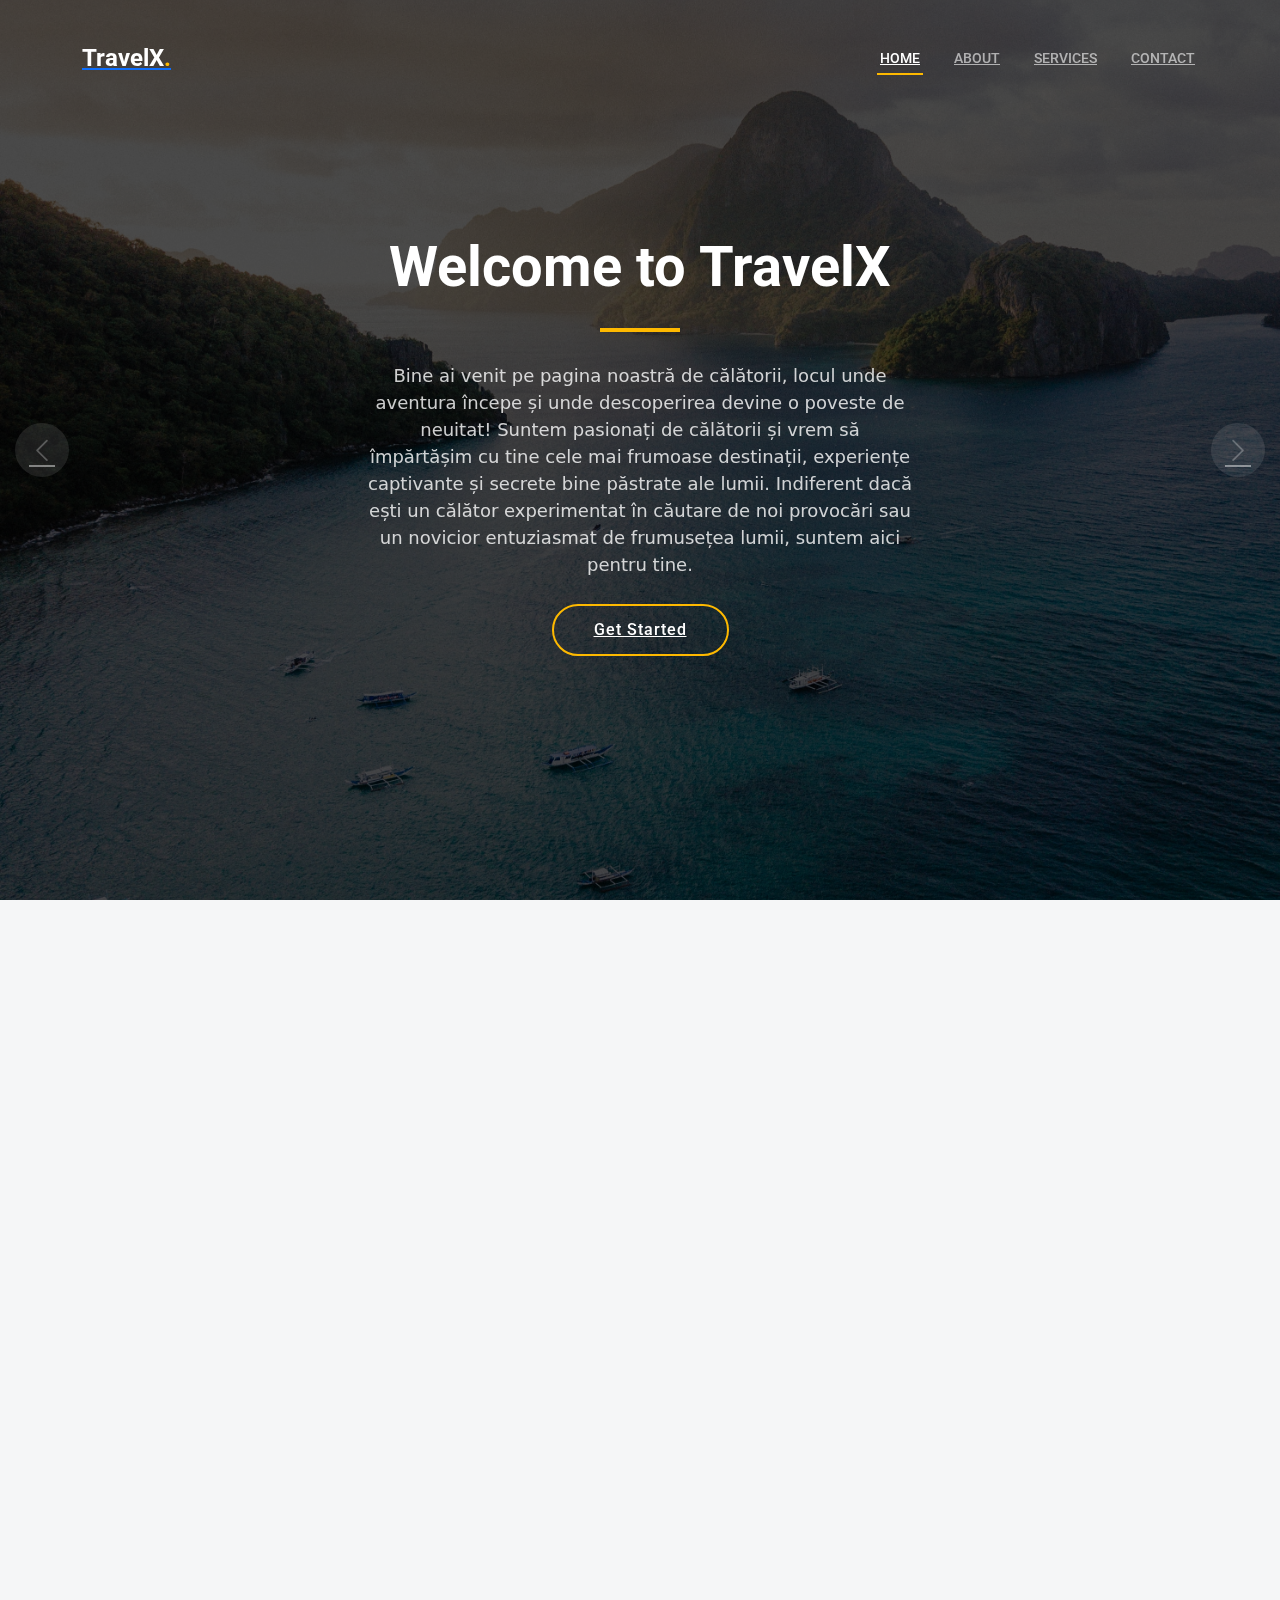
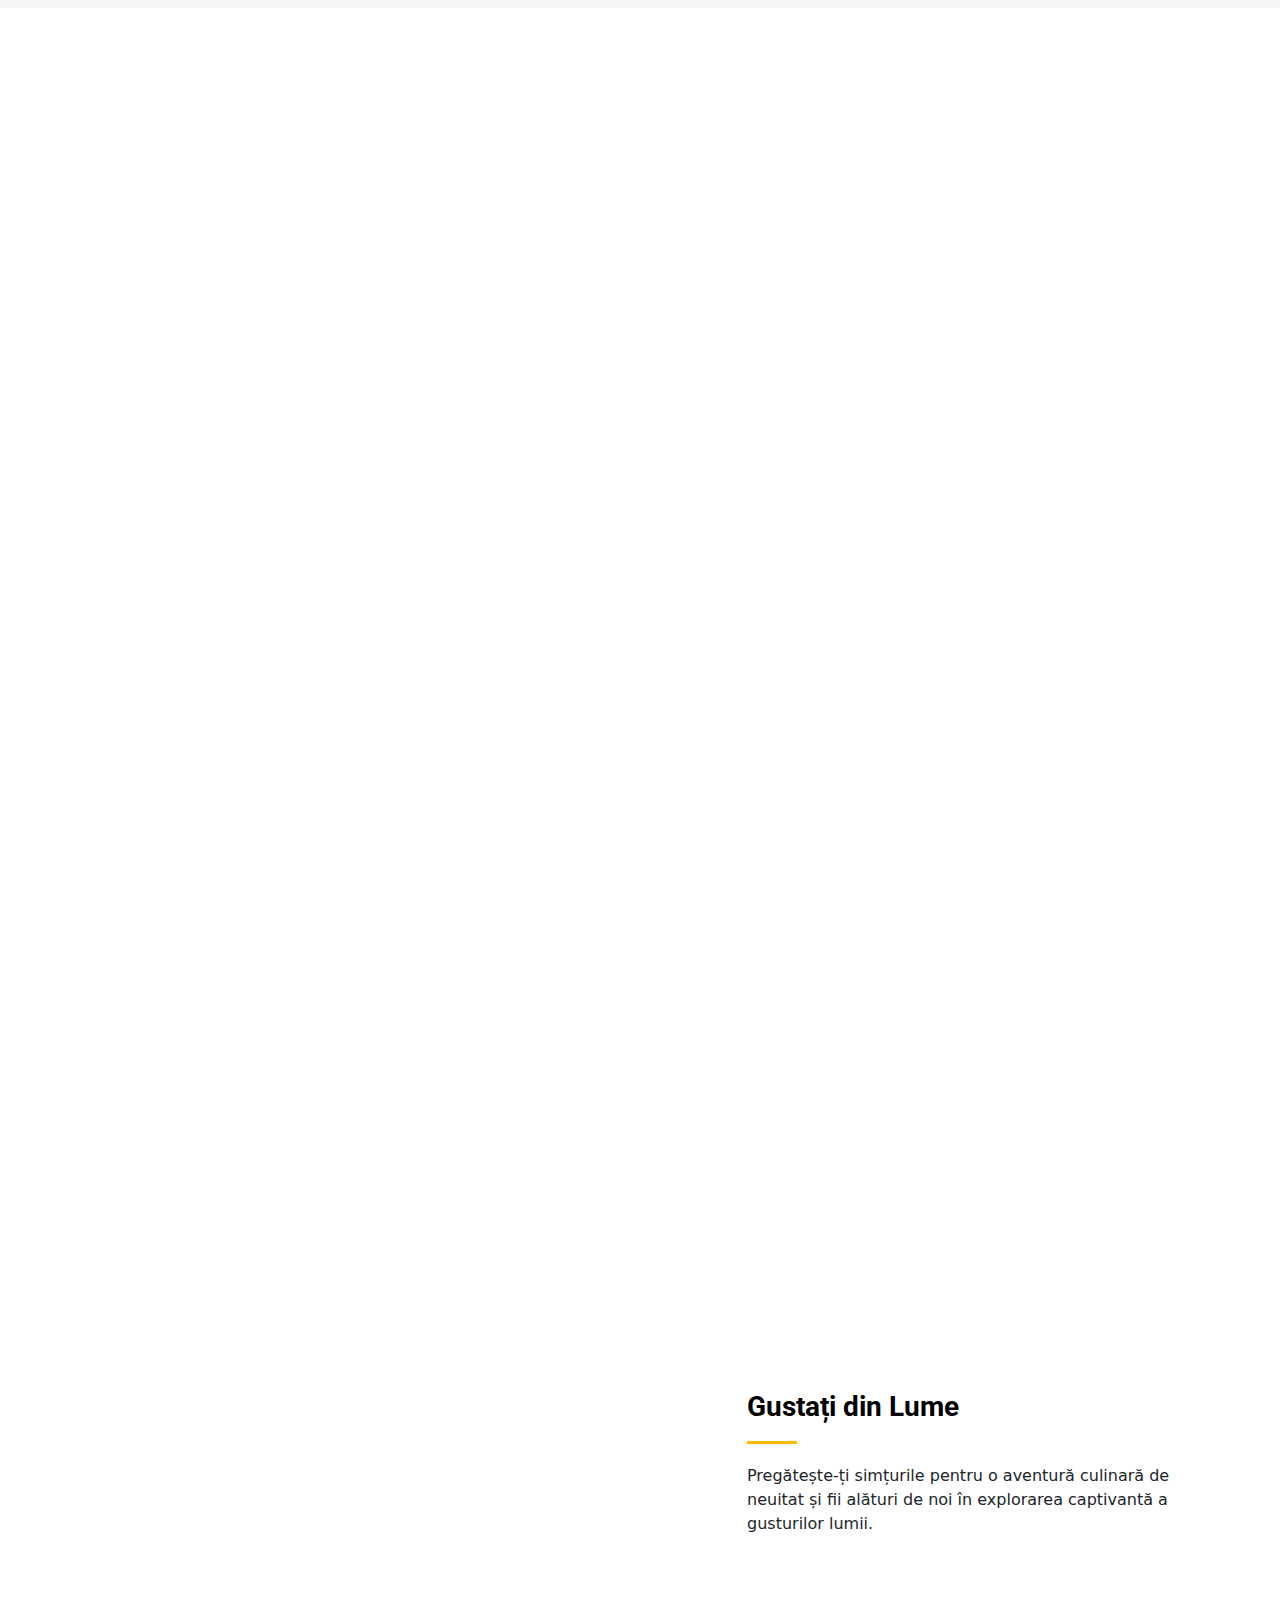
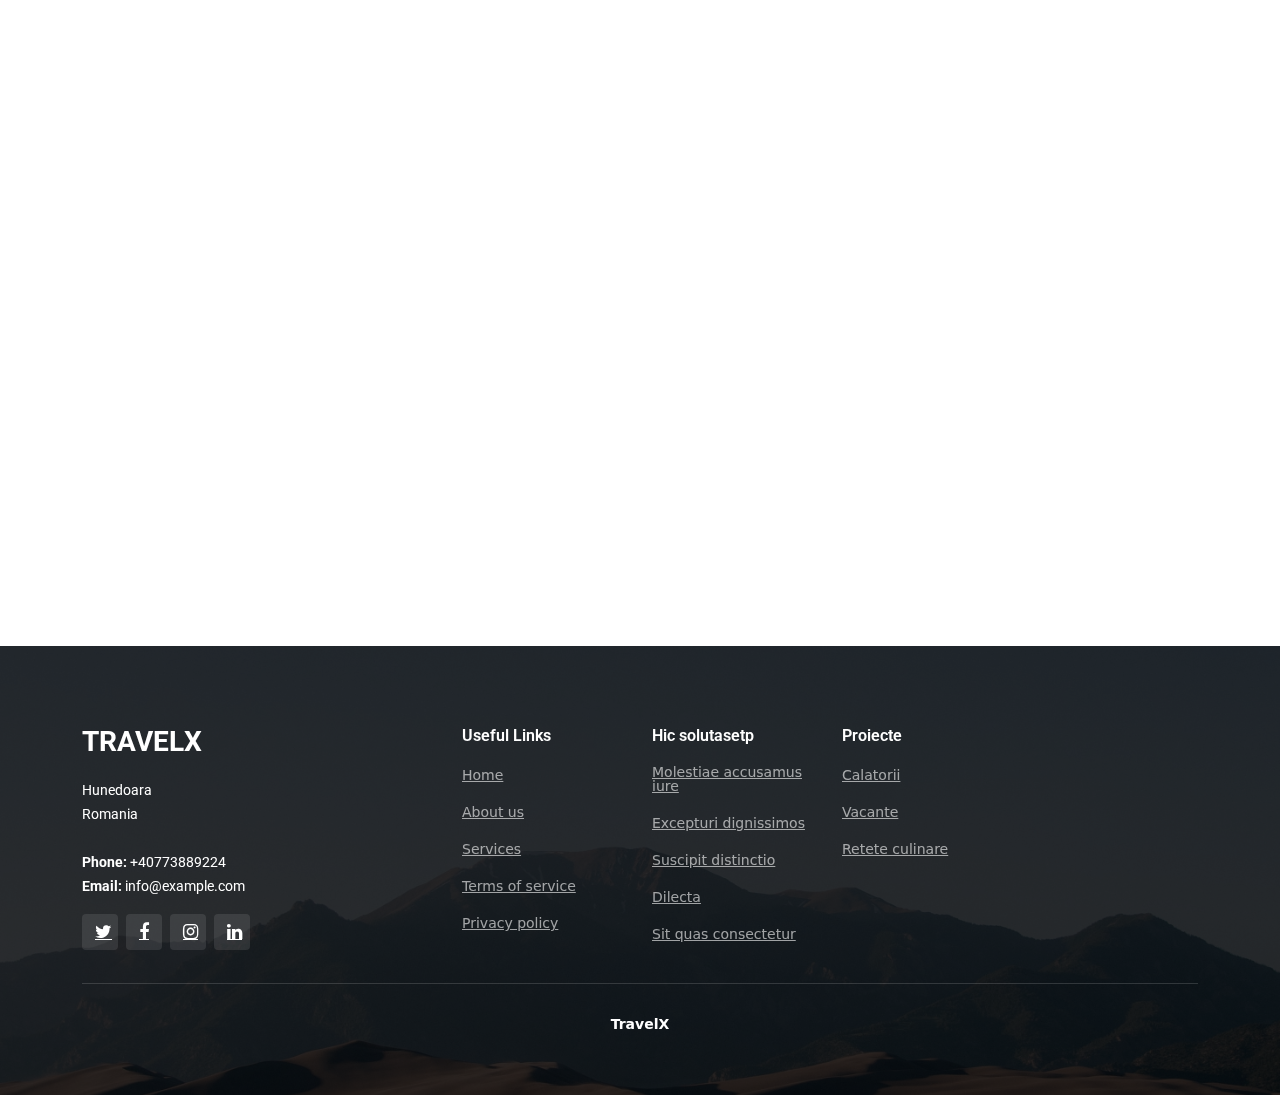
<file: index.html>
<!DOCTYPE html>
<html>
<head>
    <!-- Google tag (gtag.js) -->
    <script async src="https://www.googletagmanager.com/gtag/js?id=G-5HEV4E62EW"></script>
    <script>
        window.dataLayer = window.dataLayer || [];
        function gtag(){dataLayer.push(arguments);}
        gtag('js', new Date());

        gtag('config', 'G-5HEV4E62EW');
    </script>
    <meta charset="utf-8">
    <meta content="width=device-width, initial-scale=1.0" name="viewport">
    <title>  TravelX  </title>
    <meta content="" name="description">
    <meta content="" name="keywords">

    <link rel="stylesheet" href="style.css">

    <!-- Google Fonts -->
    <link rel="preconnect" href="https://fonts.googleapis.com">
    <link rel="preconnect" href="https://fonts.gstatic.com" crossorigin>
    <link
            href="https://fonts.googleapis.com/css2?family=Open+Sans:ital,wght@0,300;0,400;0,500;0,600;0,700;1,300;1,400;1,600;1,700&family=Roboto:ital,wght@0,300;0,400;0,500;0,600;0,700;1,300;1,400;1,500;1,600;1,700&family=Work+Sans:ital,wght@0,300;0,400;0,500;0,600;0,700;1,300;1,400;1,500;1,600;1,700&display=swap"
            rel="stylesheet">



    <!-- Vendor CSS Files -->
    <link href="assets/vendor/bootstrap/css/bootstrap.min.css" rel="stylesheet">
    <link href="assets/vendor/bootstrap-icons/bootstrap-icons.css" rel="stylesheet">
    <link href="assets/vendor/fontawesome-free/css/all.min.css" rel="stylesheet">
    <link href="assets/vendor/aos/aos.css" rel="stylesheet">
    <link href="assets/vendor/glightbox/css/glightbox.min.css" rel="stylesheet">
    <link href="assets/vendor/swiper/swiper-bundle.min.css" rel="stylesheet">

    <link rel="stylesheet" href="https://cdnjs.cloudflare.com/ajax/libs/font-awesome/4.7.0/css/font-awesome.min.css">
    <link href="https://cdn.jsdelivr.net/npm/bootstrap@5.1.3/dist/css/bootstrap.min.css" rel="stylesheet">
</head>
<body>

<header id="header" class="header d-flex align-items-center">
    <div class="container-fluid container-xl d-flex align-items-center justify-content-between">

        <a href="index.html" class="logo d-flex align-items-center">
            <h1>TravelX<span>.</span></h1>
        </a>

        <i class="mobile-nav-toggle mobile-nav-show bi bi-list"></i>
        <i class="mobile-nav-toggle mobile-nav-hide d-none bi bi-x"></i>
        <nav id="navbar" class="navbar">
            <ul>
                <li><a href="index.html" class="active">Home</a></li>
                <li><a href="about.html">About</a></li>
                <li><a href="services.html">Services</a></li>
                <li><a href="contact.html">Contact</a></li>
            </ul>
        </nav>
    </div>
</header>
<!-- ======= Hero Section ======= -->
<section id="hero" class="hero">

    <div class="info d-flex align-items-center">
        <div class="container">
            <div class="row justify-content-center">
                <div class="col-lg-6 text-center">
                    <h2 data-aos="fade-down">Welcome to <span>TravelX</span></h2>
                    <p data-aos="fade-up"> Bine ai venit pe pagina noastră de călătorii, locul unde aventura începe și unde descoperirea devine o poveste
                        de neuitat! Suntem pasionați de călătorii și vrem să împărtășim cu tine cele mai frumoase destinații, experiențe captivante
                        și secrete bine păstrate ale lumii. Indiferent dacă ești un călător experimentat în căutare de noi provocări sau un novicior
                        entuziasmat de frumusețea lumii, suntem aici pentru tine.</p>
                    <a data-aos="fade-up" data-aos-delay="100" href="#get-started" class="btn-get-started">Get Started</a>
                </div>
            </div>
        </div>
    </div>

    <div id="hero-carousel" class="carousel slide" data-bs-ride="carousel" data-bs-interval="5000">

        <div class="carousel-item active" style="background-image: url(images/ad7.jpg)">
        </div>
        <div class="carousel-item" style="background-image: url(images/ad1.jpg)"></div>
        <div class="carousel-item" style="background-image: url(images/ad2.jpg)"></div>
        <div class="carousel-item" style="background-image: url(images/ad3.jpg)"></div>
        <div class="carousel-item" style="background-image: url(images/ad4.jpg)"></div>
        <div class="carousel-item" style="background-image: url(images/ad5.jpg)"></div>
        <div class="carousel-item" style="background-image: url(images/ad6.jpg)"></div>

      <a class="carousel-control-prev" href="#hero-carousel" role="button" data-bs-slide="prev">
            <span class="carousel-control-prev-icon bi bi-chevron-left" aria-hidden="true"></span>
        </a>

        <a class="carousel-control-next" href="#hero-carousel" role="button" data-bs-slide="next">
            <span class="carousel-control-next-icon bi bi-chevron-right" aria-hidden="true"></span>
        </a>
    </div>

    </div>

   </section>
  </div>
</header>

<main id="main">
    <!-- Get started -->
    <section id="get-started" class="get-started section-bg">
        <div class="container">

            <div class="row justify-content-between gy-4">

                <div class="col-lg-6 d-flex align-items-center" data-aos="fade-up">
                    <div class="content">
                        <h3> Înaintează cu noi pe cărările lumii și fă parte din comunitatea noastră pasionată de călătorii. </h3>
                        <p>Pe parcursul acestei călătorii virtuale, vom explora destinații exotice, orașe istorice, peisaje
                            de poveste și culturi fascinante. Vom oferi sfaturi utile, recomandări autentice și povești
                            reale pentru a te inspira să-ți creezi propriul itinerar de vis. Fie că visezi la plaje tropicale,
                            aventuri montane sau explorări urbane, vei găsi aici o sursă inepuizabilă de inspirație.
                        </p>
                    </div>
                </div>

                <div class="col-lg-5" data-aos="fade">
                    <form action="forms/quote.php" method="post" class="php-email-form">
                        <h3> Lasă-ne gândurile tale!</h3>
                        <p>Așteptăm cu nerăbdare să citim ce ai de împărtășit cu noi!</p>
                        <div class="row gy-3">

                            <div class="col-md-12">
                                <input type="text" name="name" class="form-control" placeholder="Name" required>
                            </div>

                            <div class="col-md-12 ">
                                <input type="email" class="form-control" name="email" placeholder="Email" required>
                            </div>

                            <div class="col-md-12">
                                <input type="text" class="form-control" name="phone" placeholder="Phone" required>
                            </div>

                            <div class="col-md-12">
                                <textarea class="form-control" name="message" rows="6" placeholder="Message" required></textarea>
                            </div>

                            <div class="col-md-12 text-center">
                                <div class="loading">Loading</div>
                                <div class="error-message"></div>
                                <div class="sent-message">Mesajul tau a fost trimis cu succes!</div>

                                <button type="submit">Trimite!</button>
                            </div>

                        </div>
                    </form>
                </div>

            </div>

        </div>
    </section><!-- End Get Started Section -->

    <!--  Constructions Section  -->
    <section id="constructions" class="constructions">
        <div class="container" data-aos="fade-up">

            <div class="section-header">
                <h2>De ce să călătorești?</h2>
                <p>Călătoriile reprezintă o experiență complexă și bogată, oferindu-ne oportunitatea de a
                    descoperi și de a crește în mai multe feluri. Iată câteva aspecte esențiale ale
                    călătoriilor:</p>
            </div>

            <div class="row gy-4">

                <!-- Card Item -->

                <div class="col-lg-6" data-aos="fade-up" data-aos-delay="100">
                    <div class="card-item">
                        <div class="row">
                            <div class="col-xl-5">
                                <div class="card-bg" style="background-image: url(images/card1.jpg);"></div>
                            </div>
                            <div class="col-xl-7 d-flex align-items-center">
                                <div class="card-body">
                                    <h4 class="card-title">Descoperire Culturală</h4>
                                    <p> Călătoriile permit explorarea diversității culturale a lumii.
                                        De la gastronomie la tradiții, limbi și obiceiuri locale,
                                        fiecare destinație oferă oportunitatea de a învăța și de a
                                        aprecia modurile diferite de viață.</p>
                                </div>
                            </div>
                        </div>
                    </div>
                </div><!-- End Card Item -->

                <!-- Card Item -->

                <div class="col-lg-6" data-aos="fade-up" data-aos-delay="200">
                    <div class="card-item">
                        <div class="row">
                            <div class="col-xl-5">
                                <div class="card-bg" style="background-image: url(images/card2.jpg);"></div>
                            </div>
                            <div class="col-xl-7 d-flex align-items-center">
                                <div class="card-body">
                                    <h4 class="card-title">Aventură și Adrenalina</h4>
                                    <p> Călătoriile pot aduce doza de aventură de care avem nevoie în
                                        viață. De la sporturi extreme la explorarea locurilor neumblate,
                                        călătoriile pot aduce senzații tari și momente de adrenalina.</p>
                                </div>
                            </div>
                        </div>
                    </div>
                </div><!-- End Card Item -->

                <!-- Card Item -->

                <div class="col-lg-6" data-aos="fade-up" data-aos-delay="300">
                    <div class="card-item">
                        <div class="row">
                            <div class="col-xl-5">
                                <div class="card-bg" style="background-image: url(images/card3.jpg);"></div>
                            </div>
                            <div class="col-xl-7 d-flex align-items-center">
                                <div class="card-body">
                                    <h4 class="card-title">Auto-descoperire</h4>
                                    <p>Călătoriile oferă ocazia de auto-descoperire. Prin expunerea la
                                        medii și culturi diferite, avem șansa de a înțelege mai bine
                                        cine suntem și care sunt valorile noastre.</p>
                                </div>
                            </div>
                        </div>
                    </div>
                </div><!-- End Card Item -->

                <!-- Card Item -->

                <div class="col-lg-6" data-aos="fade-up" data-aos-delay="400">
                    <div class="card-item">
                        <div class="row">
                            <div class="col-xl-5">
                                <div class="card-bg" style="background-image: url(images/card4.jpg);"></div>
                            </div>
                            <div class="col-xl-7 d-flex align-items-center">
                                <div class="card-body">
                                    <h4 class="card-title">Conectarea cu Natura</h4>
                                    <p>Călătoriile ne permit să intrăm în contact cu frumusețea
                                        naturală a lumii. Parcurile naționale, plajele virgine,
                                        munții impunători și alte minuni ale naturii oferă ocazia de a ne
                                        reconecta cu mediul înconjurător.</p>
                                </div>
                            </div>
                        </div>
                    </div>
                </div><!-- End Card Item -->

                <!-- Card Item -->

                <div class="col-lg-6" data-aos="fade-up" data-aos-delay="400">
                    <div class="card-item">
                        <div class="row">
                            <div class="col-xl-5">
                                <div class="card-bg" style="background-image: url(images/card5.jpg);"></div>
                            </div>
                            <div class="col-xl-7 d-flex align-items-center">
                                <div class="card-body">
                                    <h4 class="card-title">Explorare Istorică</h4>
                                    <p>Multe destinații au o bogată moștenire istorică. Călătoriile
                                        oferă șansa de a explora situri arheologice, muzee și orașe
                                        istorice, oferind o privire în trecutul și evoluția omenirii.</p>
                                </div>
                            </div>
                        </div>
                    </div>
                </div><!-- End Card Item -->

    <!-- Card Item -->

    <div class="col-lg-6" data-aos="fade-up" data-aos-delay="400">
        <div class="card-item">
            <div class="row">
                <div class="col-xl-5">
                    <div class="card-bg" style="background-image: url(images/card6.jpg);"></div>
                </div>
                <div class="col-xl-7 d-flex align-items-center">
                    <div class="card-body">
                        <h4 class="card-title">Relații și Prietenii</h4>
                        <p> Călătoriile aduc oameni împreună. Noile prietenii
                            pot fi formate atât cu localnicii, cât și cu alți călători.
                            Interacțiunea cu diverse comunități contribuie la o mai
                            bună înțelegere și toleranță.</p>
                    </div>
                </div>
            </div>
        </div>
    </div><!-- End Card Item -->

    </div>

    </div>
    </section><!-- End Constructions Section -->

    <!-- ======= Alt Services Section ======= -->
    <section id="alt-services" class="alt-services">
        <div class="container" >

            <div class="row justify-content-between gy-4">
                <div class="col-lg-6 img-bg" style="background-image: url(images/food1.jpg);" data-aos="zoom-in"
                     data-aos-delay="100"></div>

                <div class="col-lg-5 d-flex flex-column justify-content-center">
                    <h3>Gustați din Lume</h3>
                    <p>Pregătește-ți simțurile pentru o aventură culinară de neuitat și fii alături de noi
                        în explorarea captivantă a gusturilor lumii.</p>

                    <div class="icon-box d-flex position-relative" data-aos="fade-up" data-aos-delay="100">
                        <i class="bi bi-easel flex-shrink-0"></i>
                        <div>
                            <h4><a href="" class="stretched-link">Cultura Culinară Mexicană</a></h4>
                            <p>Mâncarea mexicană tradițională include ingrediente precum mașe, frijoles (fasole),
                                și carne de vită sau porc, reflectând istoria și tradițiile bogate ale țării.</p>
                        </div>
                    </div><!-- End Icon Box -->

                    <div class="icon-box d-flex position-relative" data-aos="fade-up" data-aos-delay="200">
                        <i class="bi bi-patch-check flex-shrink-0"></i>
                        <div>
                            <h4><a href="" class="stretched-link">Cultura Culinara Italiană</a></h4>
                            <p>At vero eos et accusamus et iusto odio dignissimos ducimus qui blanditiis praesentium voluptatum
                                deleniti atque</p>
                        </div>
                    </div><!-- End Icon Box -->

                    <div class="icon-box d-flex position-relative" data-aos="fade-up" data-aos-delay="300">
                        <i class="bi bi-brightness-high flex-shrink-0"></i>
                        <div>
                            <h4><a href="" class="stretched-link">Cultura Culinară Marocană</a></h4>
                            <p>Explicabo est voluptatum asperiores consequatur magnam. Et veritatis odit. Sunt aut deserunt minus
                                aut eligendi omnis</p>
                        </div>
                    </div><!-- End Icon Box -->

                    <div class="icon-box d-flex position-relative" data-aos="fade-up" data-aos-delay="400">
                        <i class="bi bi-brightness-high flex-shrink-0"></i>
                        <div>
                            <h4><a href="" class="stretched-link">Cultura Culinară Indiană</a></h4>
                            <p>Est voluptatem labore deleniti quis a delectus et. Saepe dolorem libero sit non aspernatur odit amet.
                                Et eligendi</p>
                        </div>
                    </div><!-- End Icon Box -->

                </div>
            </div>

        </div>
    </section><!-- End Alt Services Section-->


</main>
<!-- ======= Footer ======= -->
<footer id="footer" class="footer">

    <div class="footer-content position-relative">
        <div class="container">
            <div class="row">

                <div class="col-lg-4 col-md-6">
                    <div class="footer-info">
                        <h3>TravelX</h3>
                        <p>
                            Hunedoara <br>
                            Romania<br><br>
                            <strong>Phone:</strong> +40773889224<br>
                            <strong>Email:</strong> info@example.com<br>
                        </p>
                        <div class="social-links d-flex mt-3">
                            <a href="#" class="d-flex align-items-center justify-content-center"><i class="fa fa-twitter"></i></a>
                            <a href="#" class="d-flex align-items-center justify-content-center"><i class="fa fa-facebook"></i></a>
                            <a href="#" class="d-flex align-items-center justify-content-center"><i class="fa fa-instagram"></i></a>
                            <a href="#" class="d-flex align-items-center justify-content-center"><i class="fa fa-linkedin"></i></a>
                        </div>
                    </div>
                </div><!-- End footer info column-->

                <div class="col-lg-2 col-md-3 footer-links">
                    <h4>Useful Links</h4>
                    <ul>
                        <li><a href="#">Home</a></li>
                        <li><a href="#">About us</a></li>
                        <li><a href="#">Services</a></li>
                        <li><a href="#">Terms of service</a></li>
                        <li><a href="#">Privacy policy</a></li>
                    </ul>
                </div><!-- End footer links column-->

                <div class="col-lg-2 col-md-3 footer-links">
                    <h4>Hic solutasetp</h4>
                    <ul>
                        <li><a href="#">Molestiae accusamus iure</a></li>
                        <li><a href="#">Excepturi dignissimos</a></li>
                        <li><a href="#">Suscipit distinctio</a></li>
                        <li><a href="#">Dilecta</a></li>
                        <li><a href="#">Sit quas consectetur</a></li>
                    </ul>
                </div><!-- End footer links column-->

                <div class="col-lg-2 col-md-3 footer-links">
                    <h4>Proiecte</h4>
                    <ul>
                        <li><a href="#">Calatorii</a></li>
                        <li><a href="#">Vacante</a></li>
                        <li><a href="#">Retete culinare</a></li>
                    </ul>
                </div><!-- End footer links column-->

            </div>
        </div>
    </div>

    <div class="footer-legal text-center position-relative">
        <div class="container">
            <div class="copyright">
                <strong><span>TravelX</span></strong>
            </div>
        </div>
    </div>

</footer>
<!-- End Footer -->

<a href="#" class="scroll-top d-flex align-items-center justify-content-center"><i
        class="bi bi-arrow-up-short"></i></a>

<!-- Vendor JS Files -->
<script src="assets/vendor/bootstrap/js/bootstrap.bundle.min.js"></script>
<script src="assets/vendor/aos/aos.js"></script>
<script src="assets/vendor/glightbox/js/glightbox.min.js"></script>
<script src="assets/vendor/isotope-layout/isotope.pkgd.min.js"></script>
<script src="assets/vendor/swiper/swiper-bundle.min.js"></script>
<script src="assets/vendor/purecounter/purecounter_vanilla.js"></script>
<script src="assets/vendor/php-email-form/validate.js"></script>

<div id="preloader"></div>
<script src="https://cdn.jsdelivr.net/npm/bootstrap@5.1.3/dist/js/bootstrap.bundle.min.js"></script>
<!-- Template Main JS File -->
<script src="main.js"></script>
</body>
</html>
</file>
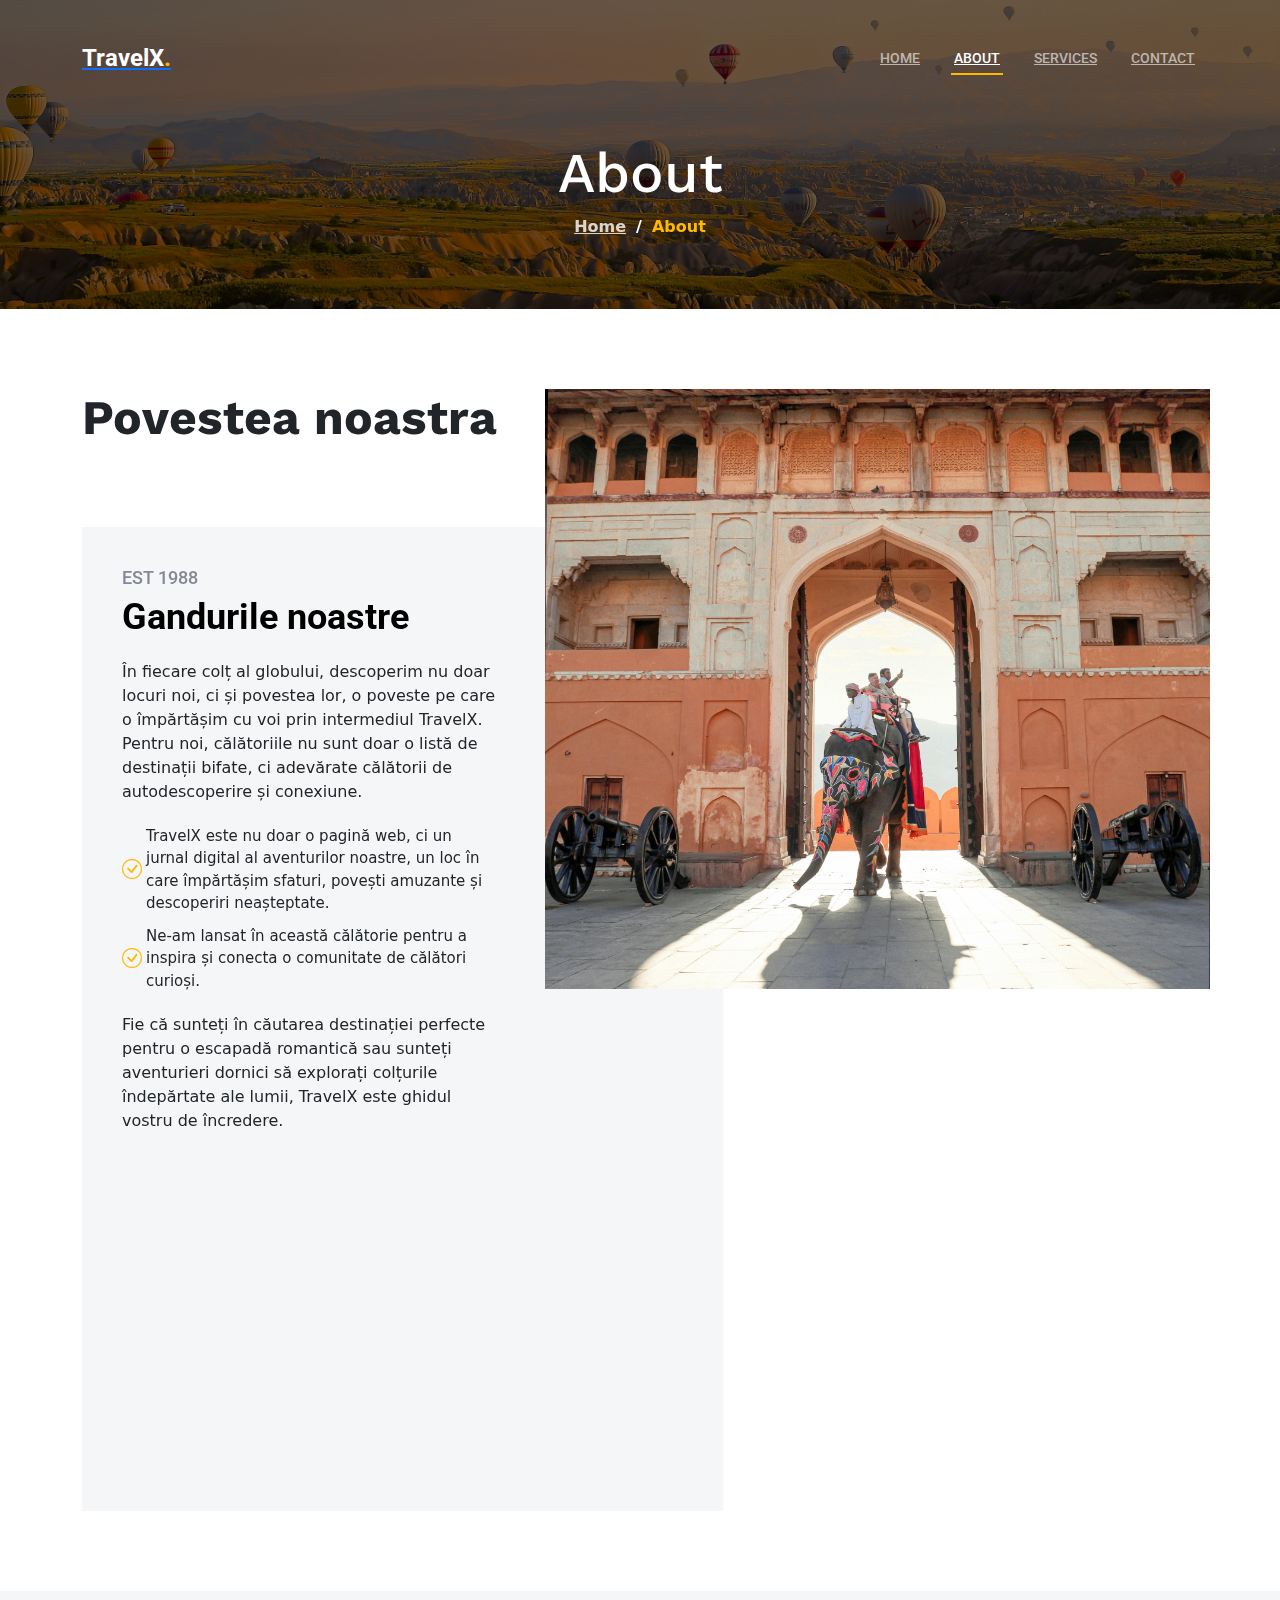
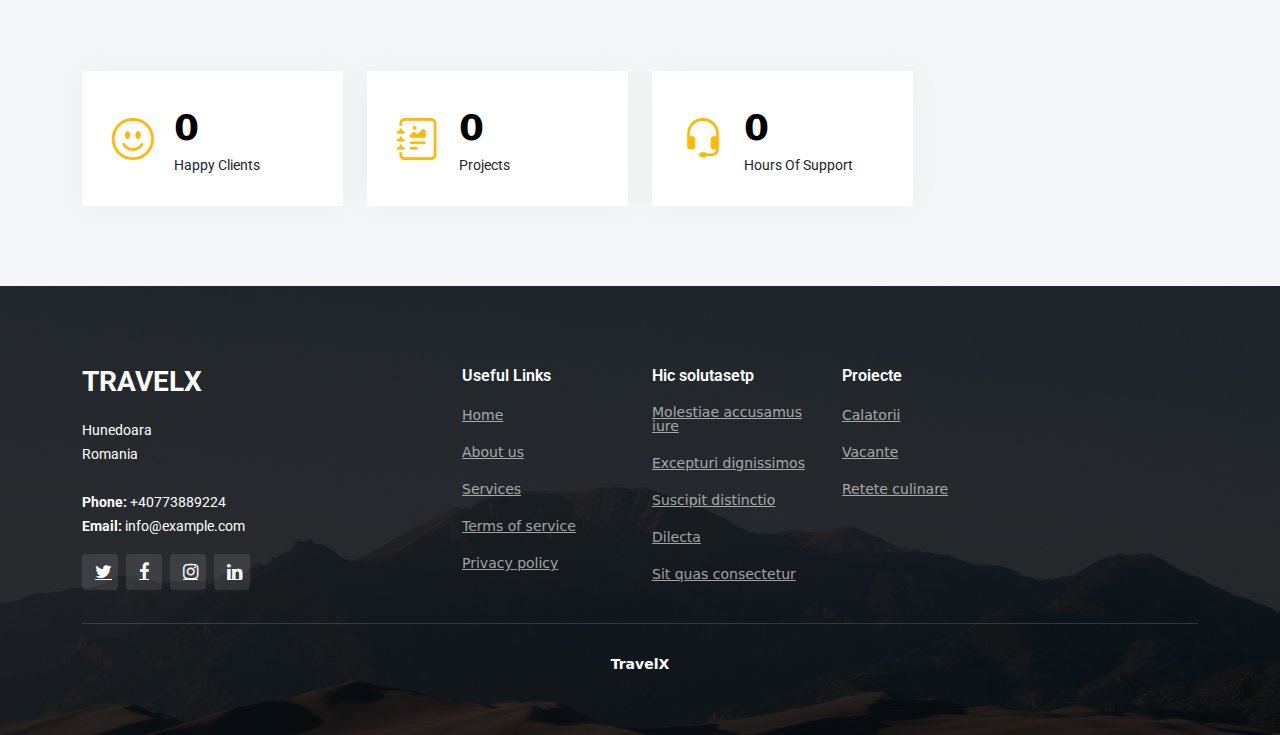
<file: about.html>
<!DOCTYPE html>
<html lang="en">
<head>
    <!-- Google tag (gtag.js) -->
    <script async src="https://www.googletagmanager.com/gtag/js?id=G-5HEV4E62EW"></script>
    <script>
        window.dataLayer = window.dataLayer || [];
        function gtag(){dataLayer.push(arguments);}
        gtag('js', new Date());

        gtag('config', 'G-5HEV4E62EW');
    </script>
    <meta charset="utf-8">
    <meta content="width=device-width, initial-scale=1.0" name="viewport">

    <title>TravelX - About</title>
    <meta content="" name="description">
    <meta content="" name="keywords">
    <!-- Google Fonts -->
    <link rel="preconnect" href="https://fonts.googleapis.com">
    <link rel="preconnect" href="https://fonts.gstatic.com" crossorigin>
    <link
            href="https://fonts.googleapis.com/css2?family=Open+Sans:ital,wght@0,300;0,400;0,500;0,600;0,700;1,300;1,400;1,600;1,700&family=Roboto:ital,wght@0,300;0,400;0,500;0,600;0,700;1,300;1,400;1,500;1,600;1,700&family=Work+Sans:ital,wght@0,300;0,400;0,500;0,600;0,700;1,300;1,400;1,500;1,600;1,700&display=swap"
            rel="stylesheet">


    <!-- Vendor CSS Files -->
    <link href="assets/vendor/bootstrap/css/bootstrap.min.css" rel="stylesheet">
    <link href="assets/vendor/bootstrap-icons/bootstrap-icons.css" rel="stylesheet">
    <link href="assets/vendor/fontawesome-free/css/all.min.css" rel="stylesheet">
    <link href="assets/vendor/aos/aos.css" rel="stylesheet">
    <link href="assets/vendor/glightbox/css/glightbox.min.css" rel="stylesheet">
    <link href="assets/vendor/swiper/swiper-bundle.min.css" rel="stylesheet">

    <!-- Template Main CSS File -->
    <link href="style.css" rel="stylesheet">
    <link rel="stylesheet" href="https://cdnjs.cloudflare.com/ajax/libs/font-awesome/4.7.0/css/font-awesome.min.css">
    <link href="https://cdn.jsdelivr.net/npm/bootstrap@5.1.3/dist/css/bootstrap.min.css" rel="stylesheet">


<!--
    <meta name="viewport" content="width=device-width, initial-scale=1">
    <link rel="stylesheet" href="https://maxcdn.bootstrapcdn.com/bootstrap/3.4.1/css/bootstrap.min.css">
    <script src="https://ajax.googleapis.com/ajax/libs/jquery/3.7.1/jquery.min.js"></script>
    <script src="https://maxcdn.bootstrapcdn.com/bootstrap/3.4.1/js/bootstrap.min.js"></script>
-->
</head>
<!-- ======= Header ======= -->
<body>
<header id="header" class="header d-flex align-items-center">
    <div class="container-fluid container-xl d-flex align-items-center justify-content-between">

        <a href="index.html" class="logo d-flex align-items-center">
            <h1>TravelX<span>.</span></h1>
        </a>

        <i class="mobile-nav-toggle mobile-nav-show bi bi-list"></i>
        <i class="mobile-nav-toggle mobile-nav-hide d-none bi bi-x"></i>
        <nav id="navbar" class="navbar">
            <ul>
                <li><a href="index.html">Home</a></li>
                <li><a href="about.html" class="active">About</a></li>
                <li><a href="services.html">Services</a></li>
                <li><a href="contact.html">Contact</a></li>
            </ul>
        </nav>
    </div>
</header>
<!-- End Header -->
<main id="main">

    <!-- ======= Breadcrumbs ======= -->
    <div class="breadcrumbs d-flex align-items-center" style="background-image: url('images/ad3.jpg');">
        <div class="container position-relative d-flex flex-column align-items-center" data-aos="fade">

            <h2>About</h2>
            <ol>
                <li><a href="index.html">Home</a></li>
                <li>About</li>
            </ol>

        </div>
    </div><!-- End Breadcrumbs -->

    <!-- ======= About Section ======= -->
    <section id="about" class="about">
        <div class="container" data-aos="fade-up">

            <div class="row position-relative">

                <div class="col-lg-7 about-img" style="background-image: url('images/about1.jpg');"></div>

                <div class="col-lg-7">
                    <h2>Povestea noastra</h2>
                    <div class="our-story">
                        <h4>Est 1988</h4>
                        <h3>Gandurile noastre</h3>
                        <p> În fiecare colț al globului, descoperim nu doar locuri noi, ci și povestea lor,
                            o poveste pe care o împărtășim cu voi prin intermediul TravelX.
                            Pentru noi, călătoriile nu sunt doar o listă de destinații bifate, ci adevărate
                            călătorii de autodescoperire și conexiune.</p>
                        <ul>
                            <li><i class="bi bi-check-circle"></i> <span>TravelX este nu doar o pagină web, ci
                            un jurnal digital al aventurilor noastre, un loc în care împărtășim sfaturi,
                            povești amuzante și descoperiri neașteptate.</span></li>
                            <li><i class="bi bi-check-circle"></i> <span>  Ne-am lansat în această călătorie pentru a inspira și conecta o comunitate
                            de călători curioși.</span></li>
                        </ul>
                        <p>Fie că sunteți în căutarea destinației perfecte pentru o
                            escapadă romantică sau sunteți aventurieri dornici să explorați colțurile
                            îndepărtate ale lumii, TravelX este ghidul vostru de încredere.</p>


                             <div class="embed-responsive embed-responsive-16by9">
                                 <iframe width="560" height="315" src="https://www.youtube.com/embed/QKyqT-MM_ek?si=vPc5Pt3IYJfgi0cG" title="YouTube video player" frameborder="0" allow="accelerometer; autoplay; clipboard-write; encrypted-media; gyroscope; picture-in-picture; web-share" allowfullscreen></iframe>
                            </div>


                    </div>
                </div>

            </div>

        </div>
    </section>
    <!-- End About Section -->

    <!-- ======= Stats Counter Section ======= -->
    <section id="stats-counter" class="stats-counter section-bg">
        <div class="container">

            <div class="row gy-4">

                <div class="col-lg-3 col-md-6">
                    <div class="stats-item d-flex align-items-center w-100 h-100">
                        <i class="bi bi-emoji-smile color-blue flex-shrink-0"></i>
                        <div>
                <span data-purecounter-start="0" data-purecounter-end="12" data-purecounter-duration="1"
                      class="purecounter"></span>
                            <p>Happy Clients</p>
                        </div>
                    </div>
                </div><!-- End Stats Item -->

                <div class="col-lg-3 col-md-6">
                    <div class="stats-item d-flex align-items-center w-100 h-100">
                        <i class="bi bi-journal-richtext color-orange flex-shrink-0"></i>
                        <div>
                <span data-purecounter-start="0" data-purecounter-end="521" data-purecounter-duration="1"
                      class="purecounter"></span>
                            <p>Projects</p>
                        </div>
                    </div>
                </div><!-- End Stats Item -->

                <div class="col-lg-3 col-md-6">
                    <div class="stats-item d-flex align-items-center w-100 h-100">
                        <i class="bi bi-headset color-green flex-shrink-0"></i>
                        <div>
                <span data-purecounter-start="0" data-purecounter-end="1463" data-purecounter-duration="1"
                      class="purecounter"></span>
                            <p>Hours Of Support</p>
                        </div>
                    </div>
                </div><!-- End Stats Item -->

            </div>

        </div>
    </section><!-- End Stats Counter Section -->


</main>

<!-- ======= Footer ======= -->
<footer id="footer" class="footer">

    <div class="footer-content position-relative">
        <div class="container">
            <div class="row">

                <div class="col-lg-4 col-md-6">
                    <div class="footer-info">
                        <h3>TravelX</h3>
                        <p>
                            Hunedoara <br>
                            Romania<br><br>
                            <strong>Phone:</strong> +40773889224<br>
                            <strong>Email:</strong> info@example.com<br>
                        </p>
                        <div class="social-links d-flex mt-3">
                            <a href="#" class="d-flex align-items-center justify-content-center"><i class="fa fa-twitter"></i></a>
                            <a href="#" class="d-flex align-items-center justify-content-center"><i class="fa fa-facebook"></i></a>
                            <a href="#" class="d-flex align-items-center justify-content-center"><i class="fa fa-instagram"></i></a>
                            <a href="#" class="d-flex align-items-center justify-content-center"><i class="fa fa-linkedin"></i></a>
                        </div>
                    </div>
                </div><!-- End footer info column-->

                <div class="col-lg-2 col-md-3 footer-links">
                    <h4>Useful Links</h4>
                    <ul>
                        <li><a href="#">Home</a></li>
                        <li><a href="#">About us</a></li>
                        <li><a href="#">Services</a></li>
                        <li><a href="#">Terms of service</a></li>
                        <li><a href="#">Privacy policy</a></li>
                    </ul>
                </div><!-- End footer links column-->

                <div class="col-lg-2 col-md-3 footer-links">
                    <h4>Hic solutasetp</h4>
                    <ul>
                        <li><a href="#">Molestiae accusamus iure</a></li>
                        <li><a href="#">Excepturi dignissimos</a></li>
                        <li><a href="#">Suscipit distinctio</a></li>
                        <li><a href="#">Dilecta</a></li>
                        <li><a href="#">Sit quas consectetur</a></li>
                    </ul>
                </div><!-- End footer links column-->

                <div class="col-lg-2 col-md-3 footer-links">
                    <h4>Proiecte</h4>
                    <ul>
                        <li><a href="#">Calatorii</a></li>
                        <li><a href="#">Vacante</a></li>
                        <li><a href="#">Retete culinare</a></li>
                    </ul>
                </div><!-- End footer links column-->

            </div>
        </div>
    </div>

    <div class="footer-legal text-center position-relative">
        <div class="container">
            <div class="copyright">
                <strong><span>TravelX</span></strong>
            </div>
        </div>
    </div>

</footer>
<!-- End Footer -->

<a href="#" class="scroll-top d-flex align-items-center justify-content-center"><i
        class="bi bi-arrow-up-short"></i></a>

<div id="preloader"></div>
<!-- Vendor JS Files -->
<script src="assets/vendor/bootstrap/js/bootstrap.bundle.min.js"></script>
<script src="assets/vendor/aos/aos.js"></script>
<script src="assets/vendor/glightbox/js/glightbox.min.js"></script>
<script src="assets/vendor/isotope-layout/isotope.pkgd.min.js"></script>
<script src="assets/vendor/swiper/swiper-bundle.min.js"></script>
<script src="assets/vendor/purecounter/purecounter_vanilla.js"></script>
<script src="assets/vendor/php-email-form/validate.js"></script>
<script src="https://cdn.jsdelivr.net/npm/bootstrap@5.1.3/dist/js/bootstrap.bundle.min.js"></script>
<!-- Template Main JS File -->
<script src="main.js"></script>
</body>
</html>
</file>
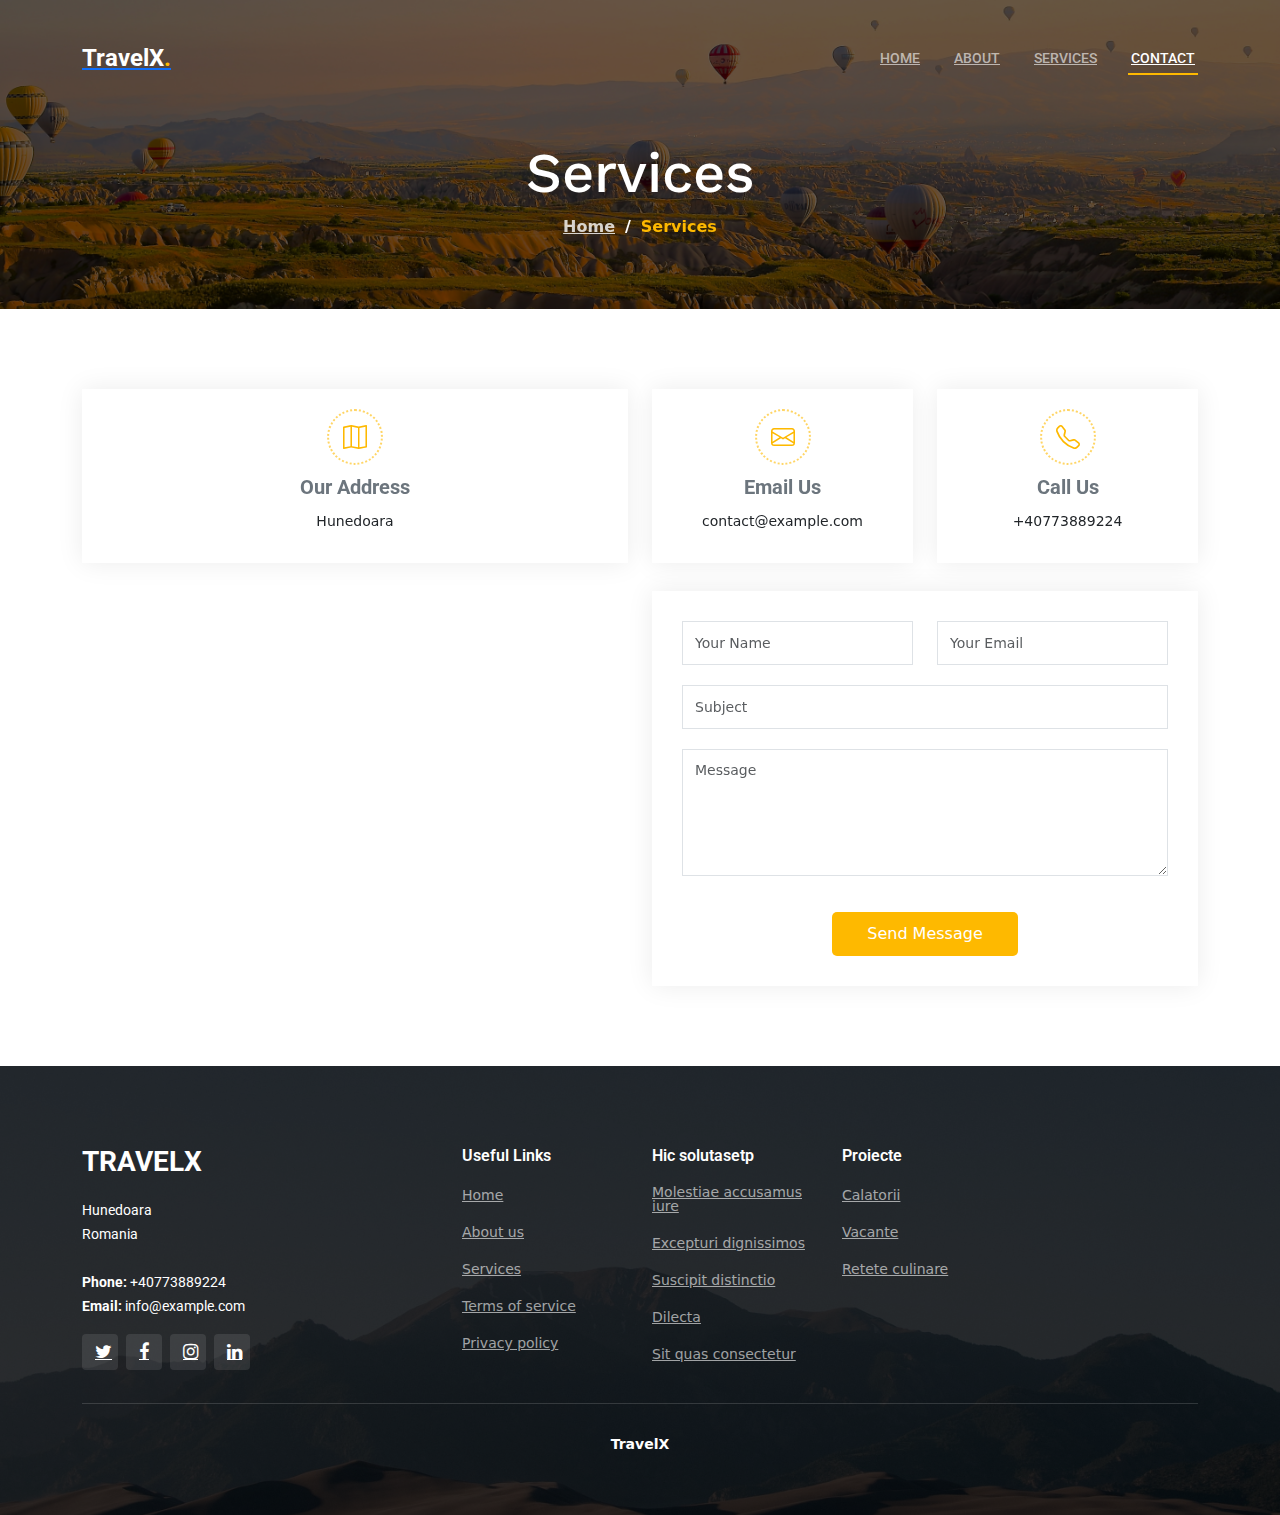
<file: contact.html>
<!DOCTYPE html>
<html lang="en">
<head>
    <!-- Google tag (gtag.js) -->
    <script async src="https://www.googletagmanager.com/gtag/js?id=G-5HEV4E62EW"></script>
    <script>
        window.dataLayer = window.dataLayer || [];
        function gtag(){dataLayer.push(arguments);}
        gtag('js', new Date());

        gtag('config', 'G-5HEV4E62EW');
    </script>
    <meta charset="utf-8">
    <meta content="width=device-width, initial-scale=1.0" name="viewport">

    <title>TravelX - About</title>
    <meta content="" name="description">
    <meta content="" name="keywords">
    <!-- Google Fonts -->
    <link rel="preconnect" href="https://fonts.googleapis.com">
    <link rel="preconnect" href="https://fonts.gstatic.com" crossorigin>
    <link
            href="https://fonts.googleapis.com/css2?family=Open+Sans:ital,wght@0,300;0,400;0,500;0,600;0,700;1,300;1,400;1,600;1,700&family=Roboto:ital,wght@0,300;0,400;0,500;0,600;0,700;1,300;1,400;1,500;1,600;1,700&family=Work+Sans:ital,wght@0,300;0,400;0,500;0,600;0,700;1,300;1,400;1,500;1,600;1,700&display=swap"
            rel="stylesheet">


    <!-- Vendor CSS Files -->
    <link href="assets/vendor/bootstrap/css/bootstrap.min.css" rel="stylesheet">
    <link href="assets/vendor/bootstrap-icons/bootstrap-icons.css" rel="stylesheet">
    <link href="assets/vendor/fontawesome-free/css/all.min.css" rel="stylesheet">
    <link href="assets/vendor/aos/aos.css" rel="stylesheet">
    <link href="assets/vendor/glightbox/css/glightbox.min.css" rel="stylesheet">
    <link href="assets/vendor/swiper/swiper-bundle.min.css" rel="stylesheet">

    <!-- Template Main CSS File -->
    <link href="style.css" rel="stylesheet">
    <link rel="stylesheet" href="https://cdnjs.cloudflare.com/ajax/libs/font-awesome/4.7.0/css/font-awesome.min.css">
    <link href="https://cdn.jsdelivr.net/npm/bootstrap@5.1.3/dist/css/bootstrap.min.css" rel="stylesheet">


    <!--
        <meta name="viewport" content="width=device-width, initial-scale=1">
        <link rel="stylesheet" href="https://maxcdn.bootstrapcdn.com/bootstrap/3.4.1/css/bootstrap.min.css">
        <script src="https://ajax.googleapis.com/ajax/libs/jquery/3.7.1/jquery.min.js"></script>
        <script src="https://maxcdn.bootstrapcdn.com/bootstrap/3.4.1/js/bootstrap.min.js"></script>
    -->
</head>
<!-- ======= Header ======= -->
<body>
<header id="header" class="header d-flex align-items-center">
    <div class="container-fluid container-xl d-flex align-items-center justify-content-between">

        <a href="index.html" class="logo d-flex align-items-center">
            <h1>TravelX<span>.</span></h1>
        </a>

        <i class="mobile-nav-toggle mobile-nav-show bi bi-list"></i>
        <i class="mobile-nav-toggle mobile-nav-hide d-none bi bi-x"></i>
        <nav id="navbar" class="navbar">
            <ul>
                <li><a href="index.html" >Home</a></li>
                <li><a href="about.html">About</a></li>
                <li><a href="services.html" >Services</a></li>
                <li><a href="contact.html" class="active">Contact</a></li>
            </ul>
        </nav>
    </div>
</header>
<!-- End Header -->
<main id="main">

    <!-- ======= Breadcrumbs ======= -->
    <div class="breadcrumbs d-flex align-items-center" style="background-image: url('images/ad3.jpg');">
        <div class="container position-relative d-flex flex-column align-items-center" data-aos="fade">

            <h2>Services</h2>
            <ol>
                <li><a href="index.html">Home</a></li>
                <li>Services</li>
            </ol>

        </div>
    </div><!-- End Breadcrumbs -->

    <!-- ======= Contact Section ======= -->
    <section id="contact" class="contact">
        <div class="container" data-aos="fade-up" data-aos-delay="100">

            <div class="row gy-4">
                <div class="col-lg-6">
                    <div class="info-item  d-flex flex-column justify-content-center align-items-center">
                        <i class="bi bi-map"></i>
                        <h3>Our Address</h3>
                        <p>Hunedoara</p>
                    </div>
                </div><!-- End Info Item -->

                <div class="col-lg-3 col-md-6">
                    <div class="info-item d-flex flex-column justify-content-center align-items-center">
                        <i class="bi bi-envelope"></i>
                        <h3>Email Us</h3>
                        <p>contact@example.com</p>
                    </div>
                </div><!-- End Info Item -->

                <div class="col-lg-3 col-md-6">
                    <div class="info-item  d-flex flex-column justify-content-center align-items-center">
                        <i class="bi bi-telephone"></i>
                        <h3>Call Us</h3>
                        <p>+40773889224</p>
                    </div>
                </div><!-- End Info Item -->

            </div>

            <div class="row gy-4 mt-1">

                <div class="col-lg-6 ">
                    <iframe src="https://www.google.com/maps/embed?pb=!1m18!1m12!1m3!1d44534.36489488899!2d22.866517765762403!3d45.76321732502824!2m3!1f0!2f0!3f0!3m2!1i1024!2i768!4f13.1!3m3!1m2!1s0x474e8a547396159f%3A0x19f38ced3c35233b!2sHunedoara!5e0!3m2!1sen!2sro!4v1701033337506!5m2!1sen!2sro"  frameborder="0" style="border:0; width: 100%; height: 384px;" allowfullscreen></iframe>
                </div><!-- End Google Maps -->

                <div class="col-lg-6">
                    <form action="forms/contact.php" method="post" role="form" class="php-email-form">
                        <div class="row gy-4">
                            <div class="col-lg-6 form-group">
                                <input type="text" name="name" class="form-control" id="name" placeholder="Your Name" required>
                            </div>
                            <div class="col-lg-6 form-group">
                                <input type="email" class="form-control" name="email" id="email" placeholder="Your Email" required>
                            </div>
                        </div>
                        <div class="form-group">
                            <input type="text" class="form-control" name="subject" id="subject" placeholder="Subject" required>
                        </div>
                        <div class="form-group">
                            <textarea class="form-control" name="message" rows="5" placeholder="Message" required></textarea>
                        </div>
                        <div class="my-3">
                            <div class="loading">Loading</div>
                            <div class="error-message"></div>
                            <div class="sent-message">Your message has been sent. Thank you!</div>
                        </div>
                        <div class="text-center"><button type="submit">Send Message</button></div>
                    </form>
                </div><!-- End Contact Form -->

            </div>

        </div>
    </section><!-- End Contact Section -->



</main>

<!-- ======= Footer ======= -->
<footer id="footer" class="footer">

    <div class="footer-content position-relative">
        <div class="container">
            <div class="row">

                <div class="col-lg-4 col-md-6">
                    <div class="footer-info">
                        <h3>TravelX</h3>
                        <p>
                            Hunedoara <br>
                            Romania<br><br>
                            <strong>Phone:</strong> +40773889224<br>
                            <strong>Email:</strong> info@example.com<br>
                        </p>
                        <div class="social-links d-flex mt-3">
                            <a href="#" class="d-flex align-items-center justify-content-center"><i class="fa fa-twitter"></i></a>
                            <a href="#" class="d-flex align-items-center justify-content-center"><i class="fa fa-facebook"></i></a>
                            <a href="#" class="d-flex align-items-center justify-content-center"><i class="fa fa-instagram"></i></a>
                            <a href="#" class="d-flex align-items-center justify-content-center"><i class="fa fa-linkedin"></i></a>
                        </div>
                    </div>
                </div><!-- End footer info column-->

                <div class="col-lg-2 col-md-3 footer-links">
                    <h4>Useful Links</h4>
                    <ul>
                        <li><a href="#">Home</a></li>
                        <li><a href="#">About us</a></li>
                        <li><a href="#">Services</a></li>
                        <li><a href="#">Terms of service</a></li>
                        <li><a href="#">Privacy policy</a></li>
                    </ul>
                </div><!-- End footer links column-->

                <div class="col-lg-2 col-md-3 footer-links">
                    <h4>Hic solutasetp</h4>
                    <ul>
                        <li><a href="#">Molestiae accusamus iure</a></li>
                        <li><a href="#">Excepturi dignissimos</a></li>
                        <li><a href="#">Suscipit distinctio</a></li>
                        <li><a href="#">Dilecta</a></li>
                        <li><a href="#">Sit quas consectetur</a></li>
                    </ul>
                </div><!-- End footer links column-->

                <div class="col-lg-2 col-md-3 footer-links">
                    <h4>Proiecte</h4>
                    <ul>
                        <li><a href="#">Calatorii</a></li>
                        <li><a href="#">Vacante</a></li>
                        <li><a href="#">Retete culinare</a></li>
                    </ul>
                </div><!-- End footer links column-->

            </div>
        </div>
    </div>

    <div class="footer-legal text-center position-relative">
        <div class="container">
            <div class="copyright">
                <strong><span>TravelX</span></strong>
            </div>
        </div>
    </div>

</footer>
<!-- End Footer -->

<a href="#" class="scroll-top d-flex align-items-center justify-content-center"><i
        class="bi bi-arrow-up-short"></i></a>

<div id="preloader"></div>
<!-- Vendor JS Files -->
<script src="assets/vendor/bootstrap/js/bootstrap.bundle.min.js"></script>
<script src="assets/vendor/aos/aos.js"></script>
<script src="assets/vendor/glightbox/js/glightbox.min.js"></script>
<script src="assets/vendor/isotope-layout/isotope.pkgd.min.js"></script>
<script src="assets/vendor/swiper/swiper-bundle.min.js"></script>
<script src="assets/vendor/purecounter/purecounter_vanilla.js"></script>
<script src="assets/vendor/php-email-form/validate.js"></script>
<script src="https://cdn.jsdelivr.net/npm/bootstrap@5.1.3/dist/js/bootstrap.bundle.min.js"></script>
<!-- Template Main JS File -->
<script src="main.js"></script>
</body>
</html>
</file>
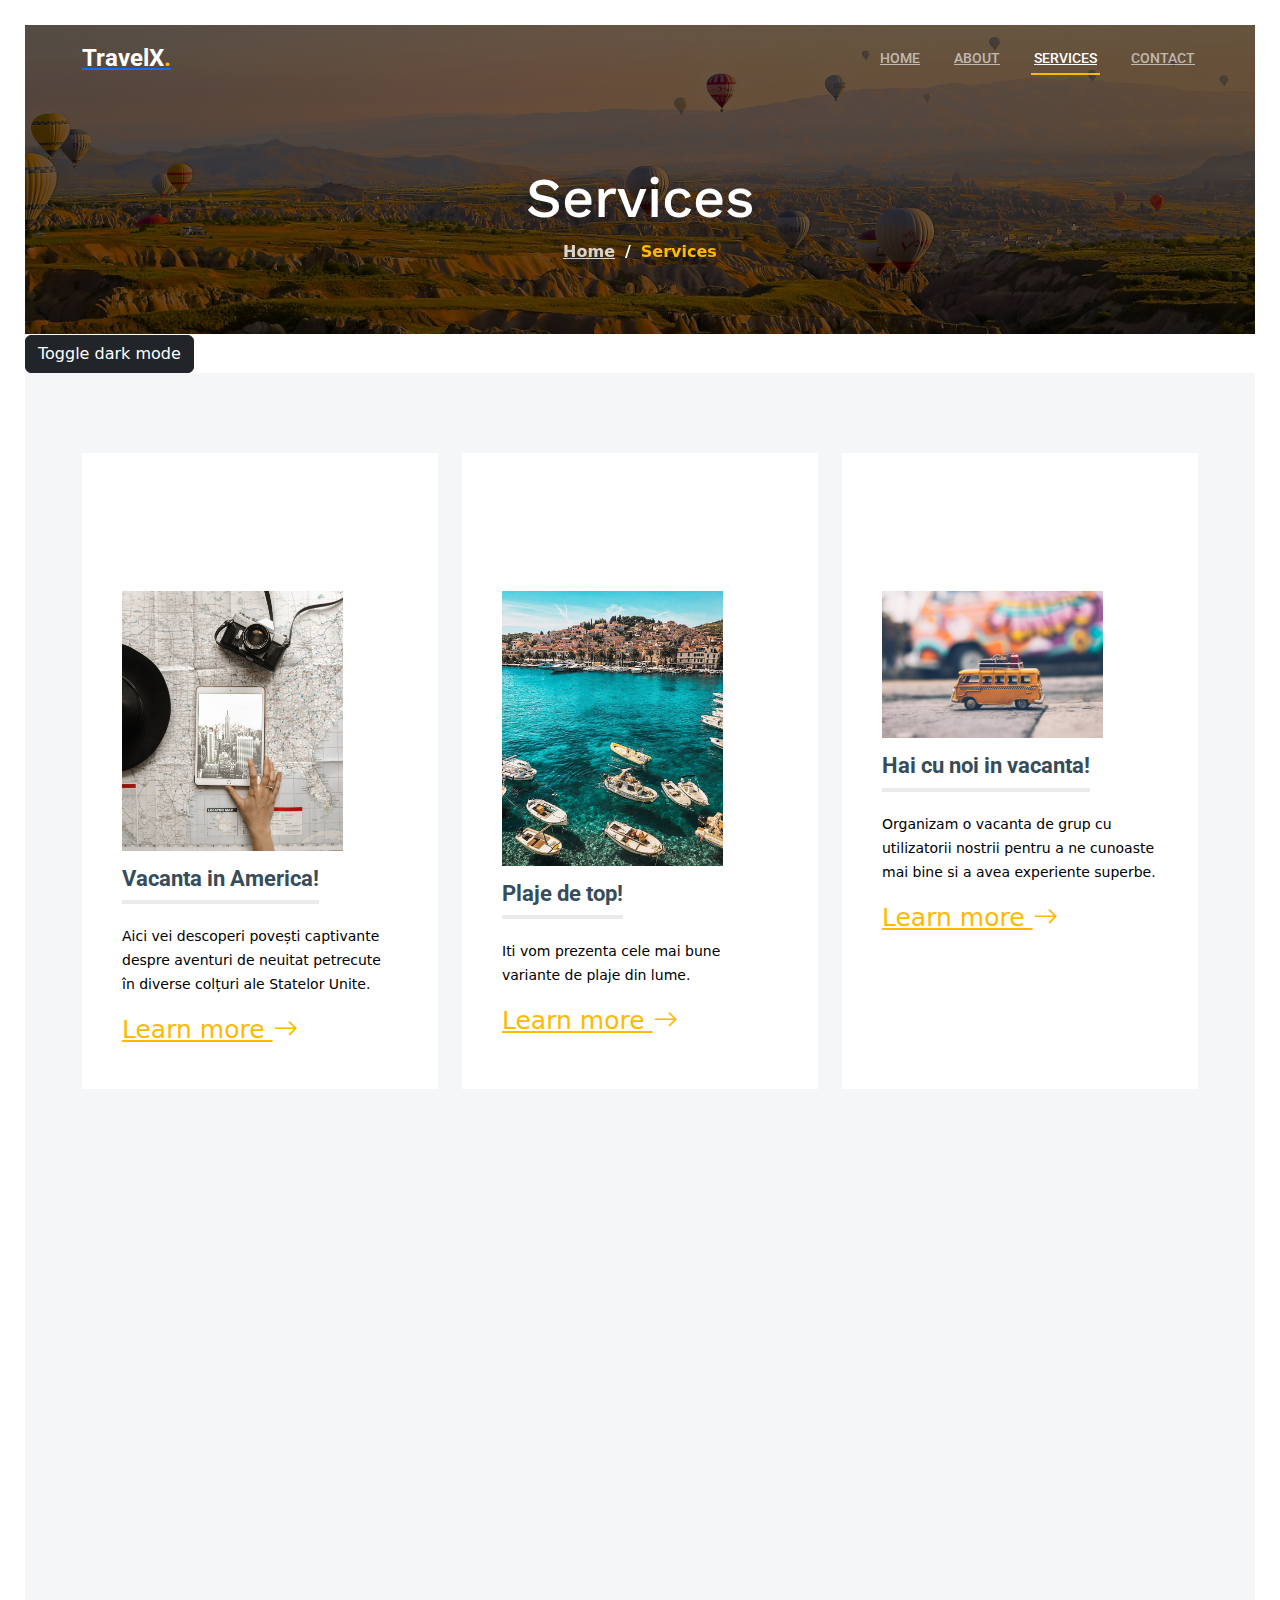
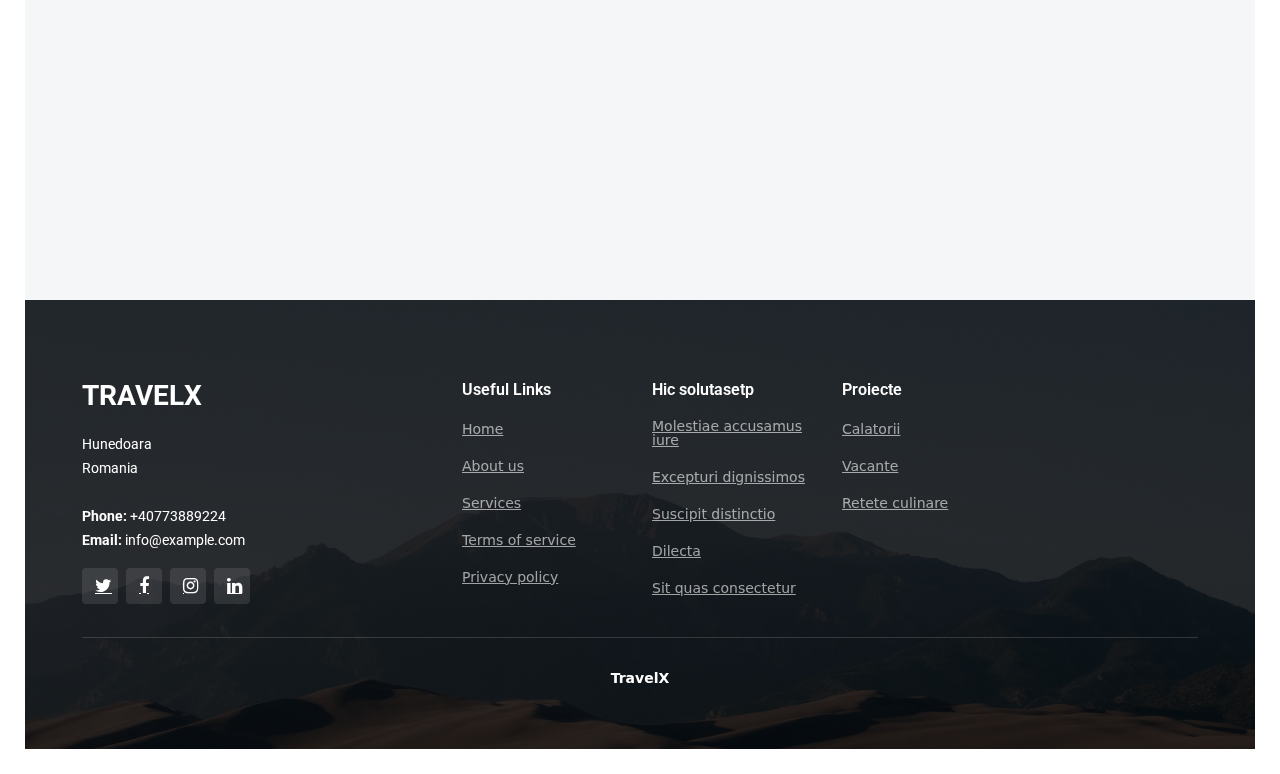
<file: services.html>
<!DOCTYPE html>
<html lang="en">
<head>
    <!-- Google tag (gtag.js) -->
    <script async src="https://www.googletagmanager.com/gtag/js?id=G-5HEV4E62EW"></script>
    <script>
        window.dataLayer = window.dataLayer || [];
        function gtag(){dataLayer.push(arguments);}
        gtag('js', new Date());

        gtag('config', 'G-5HEV4E62EW');
    </script>
    <meta charset="utf-8">
    <meta content="width=device-width, initial-scale=1.0" name="viewport">

    <title>TravelX - Services</title>
    <meta content="" name="description">
    <meta content="" name="keywords">
    <!-- Google Fonts -->
    <link rel="preconnect" href="https://fonts.googleapis.com">
    <link rel="preconnect" href="https://fonts.gstatic.com" crossorigin>
    <link
            href="https://fonts.googleapis.com/css2?family=Open+Sans:ital,wght@0,300;0,400;0,500;0,600;0,700;1,300;1,400;1,600;1,700&family=Roboto:ital,wght@0,300;0,400;0,500;0,600;0,700;1,300;1,400;1,500;1,600;1,700&family=Work+Sans:ital,wght@0,300;0,400;0,500;0,600;0,700;1,300;1,400;1,500;1,600;1,700&display=swap"
            rel="stylesheet">


    <!-- Vendor CSS Files -->
    <link href="assets/vendor/bootstrap/css/bootstrap.min.css" rel="stylesheet">
    <link href="assets/vendor/bootstrap-icons/bootstrap-icons.css" rel="stylesheet">
    <link href="assets/vendor/fontawesome-free/css/all.min.css" rel="stylesheet">
    <link href="assets/vendor/aos/aos.css" rel="stylesheet">
    <link href="assets/vendor/glightbox/css/glightbox.min.css" rel="stylesheet">
    <link href="assets/vendor/swiper/swiper-bundle.min.css" rel="stylesheet">

    <!-- Template Main CSS File -->
    <link href="style.css" rel="stylesheet">
    <link rel="stylesheet" href="https://cdnjs.cloudflare.com/ajax/libs/font-awesome/4.7.0/css/font-awesome.min.css">
    <link href="https://cdn.jsdelivr.net/npm/bootstrap@5.1.3/dist/css/bootstrap.min.css" rel="stylesheet">


    <!--
        <meta name="viewport" content="width=device-width, initial-scale=1">
        <link rel="stylesheet" href="https://maxcdn.bootstrapcdn.com/bootstrap/3.4.1/css/bootstrap.min.css">
        <script src="https://ajax.googleapis.com/ajax/libs/jquery/3.7.1/jquery.min.js"></script>
        <script src="https://maxcdn.bootstrapcdn.com/bootstrap/3.4.1/js/bootstrap.min.js"></script>
    -->
</head>
<!-- ======= Header ======= -->
<body>
<header id="header" class="header d-flex align-items-center">
    <div class="container-fluid container-xl d-flex align-items-center justify-content-between">

        <a href="index.html" class="logo d-flex align-items-center">
            <h1>TravelX<span>.</span></h1>
        </a>

        <i class="mobile-nav-toggle mobile-nav-show bi bi-list"></i>
        <i class="mobile-nav-toggle mobile-nav-hide d-none bi bi-x"></i>
        <nav id="navbar" class="navbar">
            <ul>
                <li><a href="index.html" >Home</a></li>
                <li><a href="about.html">About</a></li>
                <li><a href="services.html" class="active">Services</a></li>
                <li><a href="contact.html">Contact</a></li>
            </ul>
        </nav>
    </div>

</header>
<!-- End Header -->
<main id="main">

    <!-- ======= Breadcrumbs ======= -->
    <div class="breadcrumbs d-flex align-items-center" style="background-image: url('images/ad3.jpg');">
        <div class="container position-relative d-flex flex-column align-items-center" data-aos="fade">

            <h2>Services</h2>
            <ol>
                <li><a href="index.html">Home</a></li>
                <li>Services</li>
            </ol>

        </div>
    </div><!-- End Breadcrumbs -->


    <button type="button" class="btn btn-dark" onclick="myFunction()">Toggle dark mode</button>

    <script>
        function myFunction() {
            var element = document.body;
            element.classList.toggle("dark-mode");
        }
    </script>
    <style>
        body {
            padding: 25px;
            background-color: white;
            color: black;
            font-size: 25px;
        }

        .dark-mode {
            background-color: black;
            color: white;
        }
    </style>


    <!--  <div class="grid">
          <div class="grid-item">
              <div class="card">
                  <img class="card-img" src="images/s1.jpg" alt=""/>
                  <div class="card-content">
                      <h1 class="card-header">  </h1>
                      <p>

                      </p>
                      <button class="card-btn">
                          Visit <span>&rarr;</span>
                      </button>
                  </div>
              </div>

          </div>
          <div class="grid-item">
              <div class="card">
                  <img class="card-img" src="images/s1.jpg" alt=""/>
                  <div class="card-content">
                      <h1 class="card-header">  </h1>
                      <p>

                      </p>
                      <button class="card-btn">
                          Visit <span>&rarr;</span>
                      </button>
                  </div>
              </div>

          </div>
          <div class="grid-item">
              <div class="card">
                  <img class="card-img" src="images/s1.jpg" alt=""/>
                  <div class="card-content">
                      <h1 class="card-header">  </h1>
                      <p>

                      </p>
                      <button class="card-btn">
                          Visit <span>&rarr;</span>
                      </button>
                  </div>
              </div>

          </div>

      </div> -->

    <!-- ======= Services Section ======= -->
    <section id="services" class="services section-bg">
        <div class="container" data-aos="fade-up">

            <div class="row gy-4">

                <div class="col-lg-4 col-md-6" data-aos="fade-up" data-aos-delay="100">
                 <!--   <img src="images/s1.jpg" alt="Descrierea imaginii" style="max-width: 50%; height: auto;">-->
                   <div class="service-item position-relative">
                        <div class="icon">
                          <!-- <i class="fa-solid fa-mountain-city"></i> -->
                        </div>
                       <img src="images/s1.jpg" alt="Descrierea imaginii" style="max-width: 80%; height: auto;">
                       <h2></h2>
                       <h3>Vacanta in America!</h3>
                        <p> Aici vei descoperi povești captivante despre aventuri de neuitat petrecute în
                            diverse colțuri ale Statelor Unite. </p>
                        <a href="service-details.html" class="readmore stretched-link">Learn more <i
                                class="bi bi-arrow-right"></i></a>
                    </div>
                </div><!-- End Service Item -->

                <div class="col-lg-4 col-md-6" data-aos="fade-up" data-aos-delay="100">
                    <div class="service-item position-relative">
                        <div class="icon">
                            <!-- <i class="fa-solid fa-mountain-city"></i> -->
                        </div>
                        <img src="images/s2.jpg" alt="Descrierea imaginii" style="max-width: 80%; height: auto;">
                        <h2></h2>
                        <h3>Plaje de top!</h3>
                        <p>Iti vom prezenta cele mai bune variante de plaje din lume.</p>
                        <a href="service-details.html" class="readmore stretched-link">Learn more <i
                                class="bi bi-arrow-right"></i></a>
                    </div>
                </div><!-- End Service Item -->
                <div class="col-lg-4 col-md-6" data-aos="fade-up" data-aos-delay="100">
                    <div class="service-item position-relative">
                        <div class="icon">
                            <!-- <i class="fa-solid fa-mountain-city"></i> -->
                        </div>
                        <img src="images/s3.jpg" alt="Descrierea imaginii" style="max-width: 80%; height: auto;">
                        <h2></h2>
                        <h3>Hai cu noi in vacanta!</h3>
                        <p>Organizam o vacanta de grup cu utilizatorii nostrii pentru a ne cunoaste mai bine si a avea experiente superbe.</p>
                        <a href="service-details.html" class="readmore stretched-link">Learn more <i
                                class="bi bi-arrow-right"></i></a>
                    </div>
                </div><!-- End Service Item -->
                <div class="col-lg-4 col-md-6" data-aos="fade-up" data-aos-delay="100">
                    <div class="service-item position-relative">
                        <div class="icon">
                            <!-- <i class="fa-solid fa-mountain-city"></i> -->
                        </div>
                        <img src="images/s4.jpg" alt="Descrierea imaginii" style="max-width: 80%; height: auto;">
                        <h2></h2>
                        <h3>Prin Venetia..</h3>
                        <p>Iti vom povestii cum a fost experienta noastra in Vnetia si cum sa ai parte de cel mai frumos sejur.</p>
                        <a href="service-details.html" class="readmore stretched-link">Learn more <i
                                class="bi bi-arrow-right"></i></a>
                    </div>
                </div><!-- End Service Item -->
                <div class="col-lg-4 col-md-6" data-aos="fade-up" data-aos-delay="100">
                    <div class="service-item position-relative">
                        <div class="icon">
                            <!-- <i class="fa-solid fa-mountain-city"></i> -->
                        </div>
                        <img src="images/s5.jpg" alt="Descrierea imaginii" style="max-width: 80%; height: auto;">
                        <h2></h2>
                        <h3>Cafenele remarcabile.</h3>
                        <p>Vrem sa iti prezentam cele mai remarcabile cafenele din orasele alese ca destinatii sezonul acesta.
                        </p>
                        <a href="service-details.html" class="readmore stretched-link">Learn more <i
                                class="bi bi-arrow-right"></i></a>
                    </div>
                </div><!-- End Service Item -->
                <div class="col-lg-4 col-md-6" data-aos="fade-up" data-aos-delay="100">
                    <div class="service-item position-relative">
                        <div class="icon">
                            <!-- <i class="fa-solid fa-mountain-city"></i> -->
                        </div>
                        <img src="images/s6.jpg" alt="Descrierea imaginii" style="max-width: 80%; height: auto;">
                        <h2></h2>
                        <h3>Plimbari printre nori!</h3>
                        <p>Haide cu noi sa calatorim cu balonul cu aer cald! Vrem sa iti prezentam cele mai bune locuri
                            in care poti avea parte de acesta experienta de a zbura printre nori.</p>
                        <a href="service-details.html" class="readmore stretched-link">Learn more <i
                                class="bi bi-arrow-right"></i></a>
                    </div>
                </div><!-- End Service Item -->

            </div>

        </div>
    </section><!-- End Services Section -->


</main>

<!-- ======= Footer ======= -->
<footer id="footer" class="footer">

    <div class="footer-content position-relative">
        <div class="container">
            <div class="row">

                <div class="col-lg-4 col-md-6">
                    <div class="footer-info">
                        <h3>TravelX</h3>
                        <p>
                            Hunedoara <br>
                            Romania<br><br>
                            <strong>Phone:</strong> +40773889224<br>
                            <strong>Email:</strong> info@example.com<br>
                        </p>
                        <div class="social-links d-flex mt-3">
                            <a href="#" class="d-flex align-items-center justify-content-center"><i class="fa fa-twitter"></i></a>
                            <a href="#" class="d-flex align-items-center justify-content-center"><i class="fa fa-facebook"></i></a>
                            <a href="#" class="d-flex align-items-center justify-content-center"><i class="fa fa-instagram"></i></a>
                            <a href="#" class="d-flex align-items-center justify-content-center"><i class="fa fa-linkedin"></i></a>
                        </div>
                    </div>
                </div><!-- End footer info column-->

                <div class="col-lg-2 col-md-3 footer-links">
                    <h4>Useful Links</h4>
                    <ul>
                        <li><a href="#">Home</a></li>
                        <li><a href="#">About us</a></li>
                        <li><a href="#">Services</a></li>
                        <li><a href="#">Terms of service</a></li>
                        <li><a href="#">Privacy policy</a></li>
                    </ul>
                </div><!-- End footer links column-->

                <div class="col-lg-2 col-md-3 footer-links">
                    <h4>Hic solutasetp</h4>
                    <ul>
                        <li><a href="#">Molestiae accusamus iure</a></li>
                        <li><a href="#">Excepturi dignissimos</a></li>
                        <li><a href="#">Suscipit distinctio</a></li>
                        <li><a href="#">Dilecta</a></li>
                        <li><a href="#">Sit quas consectetur</a></li>
                    </ul>
                </div><!-- End footer links column-->

                <div class="col-lg-2 col-md-3 footer-links">
                    <h4>Proiecte</h4>
                    <ul>
                        <li><a href="#">Calatorii</a></li>
                        <li><a href="#">Vacante</a></li>
                        <li><a href="#">Retete culinare</a></li>
                    </ul>
                </div><!-- End footer links column-->

            </div>
        </div>
    </div>

    <div class="footer-legal text-center position-relative">
        <div class="container">
            <div class="copyright">
                <strong><span>TravelX</span></strong>
            </div>
        </div>
    </div>

</footer>
<!-- End Footer -->

<a href="#" class="scroll-top d-flex align-items-center justify-content-center"><i
        class="bi bi-arrow-up-short"></i></a>

<div id="preloader"></div>
<!-- Vendor JS Files -->
<script src="assets/vendor/bootstrap/js/bootstrap.bundle.min.js"></script>
<script src="assets/vendor/aos/aos.js"></script>
<script src="assets/vendor/glightbox/js/glightbox.min.js"></script>
<script src="assets/vendor/isotope-layout/isotope.pkgd.min.js"></script>
<script src="assets/vendor/swiper/swiper-bundle.min.js"></script>
<script src="assets/vendor/purecounter/purecounter_vanilla.js"></script>
<script src="assets/vendor/php-email-form/validate.js"></script>
<script src="https://cdn.jsdelivr.net/npm/bootstrap@5.1.3/dist/js/bootstrap.bundle.min.js"></script>
<!-- Template Main JS File -->
<script src="main.js"></script>
</body>
</html>
</file>
<file: style.css>
:root {
    --font-default: "Open Sans", system-ui, -apple-system, "Segoe UI", Roboto, "Helvetica Neue", Arial, "Noto Sans", "Liberation Sans", sans-serif, "Apple Color Emoji", "Segoe UI Emoji", "Segoe UI Symbol", "Noto Color Emoji";
    --font-primary: "Roboto", sans-serif;
    --font-secondary: "Work Sans", sans-serif;
}

:root {
    --color-default: #364d59;
    --color-primary: #feb900;
    --color-secondary: #000000;
}
:root {
    scroll-behavior: smooth;
}

body {
    font-family: var(--font-default);
    color: var(--color-default);
    overflow-x: hidden;
}

a {
    color: var(--color-primary);
    text-decoration: none;
}

a:hover {
    color: #ffc732;
    text-decoration: none;
}

h1,
h2,
h3,
h4,
h5,
h6 {
    font-family: var(--font-primary);
}

/*--------------------------------------------------------------
# Disable aos animation delay on mobile devices
--------------------------------------------------------------*/
@media screen and (max-width: 768px) {
    [data-aos-delay] {
        transition-delay: 5s !important;
    }
}

.dark-mode {
    background-color: #2e3135;
    color: white;
}


/*--------------------------------------------------------------
# Scroll top button
--------------------------------------------------------------*/
.scroll-top {
    position: fixed;
    visibility: hidden;
    opacity: 0;
    right: 15px;
    bottom: 15px;
    z-index: 99999;
    background: var(--color-primary);
    width: 40px;
    height: 40px;
    border-radius: 4px;
    transition: all 0.4s;
}

.scroll-top i {
    font-size: 24px;
    color: var(--color-secondary);
    line-height: 0;
}

.scroll-top:hover {
    background: #ffc732;
    color: #fff;
}

.scroll-top.active {
    visibility: visible;
    opacity: 1;
}

/*--------------------------------------------------------------
# Sections & Section Header
--------------------------------------------------------------*/
section {
    padding: 80px 0;
    overflow: hidden;
}

.section-bg {
    background-color: #f5f6f7;
}

.section-header {
    text-align: center;
    padding-bottom: 70px;
}

.section-header h2 {
    font-size: 32px;
    font-weight: 700;
    position: relative;
    color: #2e3135;
}

.section-header h2:before,
.section-header h2:after {
    content: "";
    width: 50px;
    height: 2px;
    background: var(--color-primary);
    display: inline-block;
}

.section-header h2:before {
    margin: 0 15px 10px 0;
}

.section-header h2:after {
    margin: 0 0 10px 15px;
}

.section-header p {
    margin: 0 auto 0 auto;
}

@media (min-width: 1199px) {
    .section-header p {
        max-width: 60%;
    }
}


/*Header*/
.header {
    z-index: 997;
    position: absolute;
    padding: 30px 0;
    top: 0;
    left: 0;
    right: 0;
}
.header .logo img {
    max-height: 40px;
    margin-right: 6px;
}

.header .logo h1 {
    font-size: 24px;
    font-weight: 700;
    color: #fff;
    margin-bottom: 0;
    font-family: var(--font-primary);
}

.header .logo h1 span {
    color: var(--color-primary);
}

/* Desktop nav*/
@media (min-width: 1280px) {
    .navbar {
        padding: 0;
    }

    .navbar ul {
        margin: 0;
        padding: 0;
        display: flex;
        list-style: none;
        align-items: center;
    }

    .navbar li {
        position: relative;
    }

    .navbar>ul>li {
        white-space: nowrap;
        padding: 10px 0 10px 28px;
    }

    .navbar a,
    .navbar a:focus {
        display: flex;
        align-items: center;
        justify-content: space-between;
        padding: 0 3px;
        font-family: var(--font-primary);
        font-size: 14px;
        font-weight: 500;
        color: rgba(255, 255, 255, 0.6);
        text-transform: uppercase;
        white-space: nowrap;
        transition: 0.3s;
        position: relative;
    }

    .navbar a i,
    .navbar a:focus i {
        font-size: 12px;
        line-height: 0;
        margin-left: 5px;
    }

    .navbar>ul>li>a:before {
        content: "";
        position: absolute;
        width: 100%;
        height: 2px;
        bottom: -6px;
        left: 0;
        background-color: var(--color-primary);
        visibility: hidden;
        width: 0px;
        transition: all 0.3s ease-in-out 0s;
    }

    .navbar a:hover:before,
    .navbar li:hover>a:before,
    .navbar .active:before {
        visibility: visible;
        width: 100%;
    }

    .navbar a:hover,
    .navbar .active,
    .navbar .active:focus,
    .navbar li:hover>a {
        color: #fff;
    }

    .navbar .dropdown ul {
        display: block;
        position: absolute;
        left: 28px;
        top: calc(100% + 30px);
        margin: 0;
        padding: 10px 0;
        z-index: 99;
        opacity: 0;
        visibility: hidden;
        background: #fff;
        box-shadow: 0px 0px 30px rgba(127, 137, 161, 0.25);
        transition: 0.3s;
    }

    .navbar .dropdown ul li {
        min-width: 200px;
    }

    .navbar .dropdown ul a {
        padding: 10px 20px;
        font-size: 15px;
        text-transform: none;
        color: var(--color-default);
        font-weight: 400;
    }

    .navbar .dropdown ul a i {
        font-size: 12px;
    }

    .navbar .dropdown ul a:hover,
    .navbar .dropdown ul .active:hover,
    .navbar .dropdown ul li:hover>a {
        color: var(--color-primary);
    }

    .navbar .dropdown:hover>ul {
        opacity: 1;
        top: 100%;
        visibility: visible;
    }

    .navbar .dropdown .dropdown ul {
        top: 0;
        left: calc(100% - 30px);
        visibility: hidden;
    }

    .navbar .dropdown .dropdown:hover>ul {
        opacity: 1;
        top: 0;
        left: 100%;
        visibility: visible;
    }
}

@media (min-width: 1280px) and (max-width: 1366px) {
    .navbar .dropdown .dropdown ul {
        left: -90%;
    }

    .navbar .dropdown .dropdown:hover>ul {
        left: -100%;
    }
}

@media (min-width: 1280px) {

    .mobile-nav-show,
    .mobile-nav-hide {
        display: none;
    }
}


/* Mobile nav */
@media (max-width: 1279px) {
    .navbar {
        position: fixed;
        top: 0;
        right: -100%;
        width: 100%;
        max-width: 400px;
        bottom: 0;
        transition: 0.3s;
        z-index: 9997;
    }

    .navbar ul {
        position: absolute;
        inset: 0;
        padding: 50px 0 10px 0;
        margin: 0;
        background: rgba(0, 0, 0, 0.8);
        overflow-y: auto;
        transition: 0.3s;
        z-index: 9998;
    }

    .navbar a,
    .navbar a:focus {
        display: flex;
        align-items: center;
        justify-content: space-between;
        padding: 10px 20px;
        font-family: var(--font-primary);
        font-size: 15px;
        font-weight: 500;
        color: rgba(255, 255, 255, 0.7);
        white-space: nowrap;
        text-transform: uppercase;
        transition: 0.3s;
    }

    .navbar a i,
    .navbar a:focus i {
        font-size: 12px;
        line-height: 0;
        margin-left: 5px;
    }

    .navbar a:hover,
    .navbar .active,
    .navbar .active:focus,
    .navbar li:hover>a {
        color: #fff;
    }

    .navbar .dropdown ul,
    .navbar .dropdown .dropdown ul {
        position: static;
        display: none;
        padding: 10px 0;
        margin: 10px 20px;
        transition: all 0.5s ease-in-out;
        border: 1px solid #222428;
    }

    .navbar .dropdown>.dropdown-active,
    .navbar .dropdown .dropdown>.dropdown-active {
        display: block;
    }

    .mobile-nav-show {
        position: relative;
        color: #fff;
        font-size: 28px;
        cursor: pointer;
        line-height: 0;
        transition: 0.5s;
        z-index: 9999;
        padding-right: 10px;
    }

    .mobile-nav-hide {
        color: #fff;
        font-size: 32px;
        cursor: pointer;
        line-height: 0;
        transition: 0.5s;
        position: fixed;
        right: 20px;
        top: 20px;
        z-index: 9999;
    }

    .mobile-nav-active {
        overflow: hidden;
    }

    .mobile-nav-active .navbar {
        right: 0;
    }

    .mobile-nav-active .navbar:before {
        content: "";
        position: fixed;
        inset: 0;
        background: rgba(0, 0, 0, 0.6);
        z-index: 9996;
    }
}

/*--------------------------------------------------------------
# Mobile Navigation
--------------------------------------------------------------*/
@media (max-width: 1279px) {
    .navbar {
        position: fixed;
        top: 0;
        right: -100%;
        width: 100%;
        max-width: 400px;
        bottom: 0;
        transition: 0.3s;
        z-index: 9997;
    }

    .navbar ul {
        position: absolute;
        inset: 0;
        padding: 50px 0 10px 0;
        margin: 0;
        background: rgba(0, 0, 0, 0.8);
        overflow-y: auto;
        transition: 0.3s;
        z-index: 9998;
    }

    .navbar a,
    .navbar a:focus {
        display: flex;
        align-items: center;
        justify-content: space-between;
        padding: 10px 20px;
        font-family: var(--font-primary);
        font-size: 15px;
        font-weight: 500;
        color: rgba(255, 255, 255, 0.7);
        white-space: nowrap;
        text-transform: uppercase;
        transition: 0.3s;
    }

    .navbar a i,
    .navbar a:focus i {
        font-size: 12px;
        line-height: 0;
        margin-left: 5px;
    }

    .navbar a:hover,
    .navbar .active,
    .navbar .active:focus,
    .navbar li:hover>a {
        color: #fff;
    }

    .navbar .dropdown ul,
    .navbar .dropdown .dropdown ul {
        position: static;
        display: none;
        padding: 10px 0;
        margin: 10px 20px;
        transition: all 0.5s ease-in-out;
        border: 1px solid #222428;
    }

    .navbar .dropdown>.dropdown-active,
    .navbar .dropdown .dropdown>.dropdown-active {
        display: block;
    }

    .mobile-nav-show {
        position: relative;
        color: #fff;
        font-size: 28px;
        cursor: pointer;
        line-height: 0;
        transition: 0.5s;
        z-index: 9999;
        padding-right: 10px;
    }

    .mobile-nav-hide {
        color: #fff;
        font-size: 32px;
        cursor: pointer;
        line-height: 0;
        transition: 0.5s;
        position: fixed;
        right: 20px;
        top: 20px;
        z-index: 9999;
    }

    .mobile-nav-active {
        overflow: hidden;
    }

    .mobile-nav-active .navbar {
        right: 0;
    }

    .mobile-nav-active .navbar:before {
        content: "";
        position: fixed;
        inset: 0;
        background: rgba(0, 0, 0, 0.6);
        z-index: 9996;
    }
}


/*--------------------------------------------------------------
# Sections & Section Header
--------------------------------------------------------------*/
section {
    padding: 80px 0;
    overflow: hidden;
}

.section-bg {
    background-color: #f5f6f7;
}

.section-header {
    text-align: center;
    padding-bottom: 70px;
}

.section-header h2 {
    font-size: 32px;
    font-weight: 700;
    position: relative;
    color: #2e3135;
}

.section-header h2:before,
.section-header h2:after {
    content: "";
    width: 50px;
    height: 2px;
    background: var(--color-primary);
    display: inline-block;
}

.section-header h2:before {
    margin: 0 15px 10px 0;
}

.section-header h2:after {
    margin: 0 0 10px 15px;
}

.section-header p {
    margin: 0 auto 0 auto;
}

@media (min-width: 1199px) {
    .section-header p {
        max-width: 60%;
    }
}

/*Hero Section*/
.hero {
    overflow-x: hidden;
    padding: 0;
}

.hero .carousel {
    width: 100%;
    min-height: 100vh;
    padding: 80px 0;
    margin: 0;
    position: relative;
}

.hero .carousel-item {
    position: absolute;
    inset: 0;
    background-size: cover;
    background-position: center;
    background-repeat: no-repeat;
    overflow: hidden;
    z-index: 1;
    transition-duration: 0.4s;
}

.hero .carousel-item::before {
    content: "";
    background-color: rgba(0, 0, 0, 0.7);
    position: absolute;
    inset: 0;
}

.hero .info {
    position: absolute;
    inset: 0;
    z-index: 2;
}

@media (max-width: 768px) {
    .hero .info {
        padding: 0 50px;
    }
}

.hero .info h2 {
    color: #fff;
    margin-bottom: 30px;
    padding-bottom: 30px;
    font-size: 56px;
    font-weight: 700;
    position: relative;
}

.hero .info h2:after {
    content: "";
    position: absolute;
    display: block;
    width: 80px;
    height: 4px;
    background: var(--color-primary);
    left: 0;
    right: 0;
    bottom: 0;
    margin: auto;
}

@media (max-width: 768px) {
    .hero .info h2 {
        font-size: 36px;
    }
}

.hero .info p {
    color: rgba(255, 255, 255, 0.8);
    font-size: 18px;
}

.hero .info .btn-get-started {
    font-family: var(--font-primary);
    font-weight: 500;
    font-size: 16px;
    letter-spacing: 1px;
    display: inline-block;
    padding: 12px 40px;
    border-radius: 50px;
    transition: 0.5s;
    margin: 10px;
    color: #fff;
    border: 2px solid var(--color-primary);
}

.hero .info .btn-get-started:hover {
    background: var(--color-primary);
}

.hero .carousel-control-prev {
    justify-content: start;
}

@media (min-width: 640px) {
    .hero .carousel-control-prev {
        padding-left: 15px;
    }
}

.hero .carousel-control-next {
    justify-content: end;
}

@media (min-width: 640px) {
    .hero .carousel-control-next {
        padding-right: 15px;
    }
}

.hero .carousel-control-next-icon,
.hero .carousel-control-prev-icon {
    background: none;
    font-size: 26px;
    line-height: 0;
    background: rgba(255, 255, 255, 0.2);
    color: rgba(255, 255, 255, 0.6);
    border-radius: 50px;
    width: 54px;
    height: 54px;
    display: flex;
    align-items: center;
    justify-content: center;
}

.hero .carousel-control-prev,
.hero .carousel-control-next {
    z-index: 3;
    transition: 0.3s;
}

.hero .carousel-control-prev:focus,
.hero .carousel-control-next:focus {
    opacity: 0.5;
}

.hero .carousel-control-prev:hover,
.hero .carousel-control-next:hover {
    opacity: 0.9;
}



/*Get Started Section */
.get-started .content {
    padding: 30px 0;
}

.get-started .content h3 {
    font-size: 36px;
    color: var(--color-secondary);
    font-weight: 600;
    margin-bottom: 25px;
    padding-bottom: 25px;
    position: relative;
}

.get-started .content h3:after {
    content: "";
    position: absolute;
    display: block;
    width: 60px;
    height: 4px;
    background: var(--color-primary);
    left: 0;
    bottom: 0;
}

.get-started .content p {
    font-size: 14px;
}

.get-started .php-email-form {
    background: #fff;
    padding: 30px;
    height: 100%;
}

@media (max-width: 575px) {
    .get-started .php-email-form {
        padding: 20px;
    }
}

.get-started .php-email-form h3 {
    font-size: 14px;
    font-weight: 700;
    text-transform: uppercase;
    letter-spacing: 1px;
}

.get-started .php-email-form p {
    font-size: 14px;
    margin-bottom: 20px;
}

.get-started .php-email-form .error-message {
    display: none;
    color: #fff;
    background: #df1529;
    text-align: left;
    padding: 15px;
    margin-bottom: 24px;
    font-weight: 600;
}

.get-started .php-email-form .sent-message {
    display: none;
    color: #fff;
    background: #059652;
    text-align: center;
    padding: 15px;
    margin-bottom: 24px;
    font-weight: 600;
}

.get-started .php-email-form .loading {
    display: none;
    background: #fff;
    text-align: center;
    padding: 15px;
    margin-bottom: 24px;
}

.get-started .php-email-form .loading:before {
    content: "";
    display: inline-block;
    border-radius: 50%;
    width: 24px;
    height: 24px;
    margin: 0 10px -6px 0;
    border: 3px solid #059652;
    border-top-color: #fff;
    -webkit-animation: animate-loading 1s linear infinite;
    animation: animate-loading 1s linear infinite;
}

.get-started .php-email-form input,
.get-started .php-email-form textarea {
    border-radius: 0;
    box-shadow: none;
    font-size: 14px;
    border-radius: 0;
}

.get-started .php-email-form input:focus,
.get-started .php-email-form textarea:focus {
    border-color: var(--color-primary);
}

.get-started .php-email-form input {
    padding: 12px 15px;
}

.get-started .php-email-form textarea {
    padding: 12px 15px;
}

.get-started .php-email-form button[type=submit] {
    background: var(--color-primary);
    border: 0;
    padding: 10px 30px;
    color: #fff;
    transition: 0.4s;
    border-radius: 4px;
}

.get-started .php-email-form button[type=submit]:hover {
    background: rgba(254, 185, 0, 0.8);
}

@-webkit-keyframes animate-loading {
    0% {
        transform: rotate(0deg);
    }

    100% {
        transform: rotate(360deg);
    }
}

@keyframes animate-loading {
    0% {
        transform: rotate(0deg);
    }

    100% {
        transform: rotate(360deg);
    }
}


/* Constructions Section */
.constructions .card-item {
    border: 1px solid rgba(82, 86, 94, 0.2);
    background: #fff;
    position: relative;
    border-radius: 0;
}

.constructions .card-item .card-bg {
    min-height: 300px;
    background-size: cover;
    background-position: center;
    background-repeat: no-repeat;
}

.constructions .card-item .card-body {
    padding: 30px;
}

.constructions .card-item h4 {
    font-weight: 700;
    font-size: 20px;
    margin-bottom: 15px;
    color: var(--color-secondary);
}

.constructions .card-item p {
    color: var(--color-secondary);
    margin: 0;
}

/* Alt Services Section  */
.alt-services .img-bg {
    background-size: cover;
    background-position: center center;
    background-color: #2e3135;
    min-height: 400px;
}

.alt-services h3 {
    font-size: 28px;
    font-weight: 700;
    color: var(--color-secondary);
    margin-bottom: 20px;
    padding-bottom: 20px;
    position: relative;
}

.alt-services h3:after {
    content: "";
    position: absolute;
    display: block;
    width: 50px;
    height: 3px;
    background: var(--color-primary);
    left: 0;
    bottom: 0;
}

.alt-services .icon-box {
    margin-top: 50px;
}

.alt-services .icon-box i {
    display: flex;
    align-items: center;
    justify-content: center;
    color: var(--color-primary);
    margin-right: 25px;
    font-size: 28px;
    width: 56px;
    height: 56px;
    border-radius: 4px;
    line-height: 0;
    box-shadow: 0px 2px 30px rgba(0, 0, 0, 0.08);
    background-color: #ffffff;
    transition: 0.3s;
}

.alt-services .icon-box:hover i {
    background-color: var(--color-primary);
    color: #ffffff;
}

.alt-services .icon-box h4 {
    font-weight: 700;
    margin-bottom: 10px;
    font-size: 18px;
}

.alt-services .icon-box h4 a {
    color: #000;
    transition: 0.3s;
}

.alt-services .icon-box h4 a:hover {
    color: var(--color-primary);
}

.alt-services .icon-box p {
    line-height: 24px;
    font-size: 14px;
    margin-bottom: 0;
}

/*--------------------------------------------------------------
# About Section
--------------------------------------------------------------*/
.about h2 {
    font-size: 48px;
    font-weight: 700;
    font-family: var(--font-secondary);
    margin: 30px 0;
}

@media (min-width: 991px) {
    .about h2 {
        max-width: 65%;
        margin: 0 0 80px 0;
    }
}

.about .our-story {
    padding: 40px;
    background-color: #f5f6f7;
}

@media (min-width: 991px) {
    .about .our-story {
        padding-right: 35%;
    }
}

.about .our-story h4 {
    text-transform: uppercase;
    font-size: 18px;
    color: #838893;
}

.about .our-story h3 {
    font-size: 36px;
    font-weight: 700;
    margin-bottom: 20px;
    color: var(--color-secondary);
}

.about .our-story p:last-child {
    margin-bottom: 0;
}

.about ul {
    list-style: none;
    padding: 0;
    font-size: 15px;
}

.about ul li {
    padding: 5px 0;
    display: flex;
    align-items: center;
}

.about ul i {
    font-size: 20px;
    margin-right: 4px;
    color: var(--color-primary);
}

.about .watch-video i {
    font-size: 32px;
    transition: 0.3s;
    color: var(--color-primary);
}

.about .watch-video a {
    font-weight: 600;
    color: var(--color-secondary);
    margin-left: 8px;
    transition: 0.3s;
}

.about .watch-video:hover a {
    color: var(--color-primary);
}

.about .about-img {
    min-height: 600px;
    background-size: cover;
    background-position: center;
}

@media (min-width: 992px) {
    .about .about-img {
        position: absolute;
        top: 0;
        right: 0;
    }
}


/*--------------------------------------------------------------
# Blog Sidebar
--------------------------------------------------------------*/
.blog .sidebar {
    padding: 30px;
    box-shadow: 0 4px 16px rgba(0, 0, 0, 0.1);
}

.blog .sidebar .sidebar-title {
    font-size: 20px;
    font-weight: 700;
    padding: 0;
    margin: 0;
    color: var(--color-secondary);
}

.blog .sidebar .sidebar-item+.sidebar-item {
    margin-top: 40px;
}

.blog .sidebar .search-form form {
    background: #fff;
    border: 1px solid rgba(82, 86, 94, 0.3);
    padding: 3px 10px;
    position: relative;
}

.blog .sidebar .search-form form input[type=text] {
    border: 0;
    padding: 4px;
    border-radius: 4px;
    width: calc(100% - 40px);
}

.blog .sidebar .search-form form input[type=text]:focus {
    outline: none;
}

.blog .sidebar .search-form form button {
    position: absolute;
    top: 0;
    right: 0;
    bottom: 0;
    border: 0;
    background: none;
    font-size: 16px;
    padding: 0 15px;
    margin: -1px;
    background: var(--color-primary);
    color: var(--color-secondary);
    transition: 0.3s;
    border-radius: 0 4px 4px 0;
    line-height: 0;
}

.blog .sidebar .search-form form button i {
    line-height: 0;
}

.blog .sidebar .search-form form button:hover {
    background: rgba(254, 185, 0, 0.8);
}

.blog .sidebar .categories ul {
    list-style: none;
    padding: 0;
}

.blog .sidebar .categories ul li+li {
    padding-top: 10px;
}

.blog .sidebar .categories ul a {
    color: var(--color-secondary);
    transition: 0.3s;
}

.blog .sidebar .categories ul a:hover {
    color: var(--color-default);
}

.blog .sidebar .categories ul a span {
    padding-left: 5px;
    color: rgba(54, 77, 89, 0.4);
    font-size: 14px;
}

.blog .sidebar .recent-posts .post-item {
    display: flex;
}

.blog .sidebar .recent-posts .post-item+.post-item {
    margin-top: 15px;
}

.blog .sidebar .recent-posts img {
    max-width: 80px;
    margin-right: 15px;
}

.blog .sidebar .recent-posts h4 {
    font-size: 15px;
    font-weight: bold;
}

.blog .sidebar .recent-posts h4 a {
    color: var(--color-secondary);
    transition: 0.3s;
}

.blog .sidebar .recent-posts h4 a:hover {
    color: var(--color-primary);
}

.blog .sidebar .recent-posts time {
    display: block;
    font-style: italic;
    font-size: 14px;
    color: rgba(54, 77, 89, 0.4);
}

.blog .sidebar .tags {
    margin-bottom: -10px;
}

.blog .sidebar .tags ul {
    list-style: none;
    padding: 0;
}

.blog .sidebar .tags ul li {
    display: inline-block;
}

.blog .sidebar .tags ul a {
    color: #838893;
    font-size: 14px;
    padding: 6px 14px;
    margin: 0 6px 8px 0;
    border: 1px solid rgba(131, 136, 147, 0.4);
    display: inline-block;
    transition: 0.3s;
}

.blog .sidebar .tags ul a:hover {
    color: var(--color-secondary);
    border: 1px solid var(--color-primary);
    background: var(--color-primary);
}

.blog .sidebar .tags ul a span {
    padding-left: 5px;
    color: rgba(131, 136, 147, 0.8);
    font-size: 14px;
}

/* Style all font awesome icons */
.fa {
    padding: 20px;
    font-size: 30px;
    width: 50px;
    text-align: center;
    text-decoration: none;
}


/*--------------------------------------------------------------
# Stats Counter Section
--------------------------------------------------------------*/
.stats-counter .stats-item {
    background: #fff;
    box-shadow: 0px 0 30px rgba(82, 86, 94, 0.05);
    padding: 30px;
}

.stats-counter .stats-item i {
    font-size: 42px;
    line-height: 0;
    margin-right: 20px;
    color: var(--color-primary);
}

.stats-counter .stats-item span {
    font-size: 36px;
    display: block;
    font-weight: 600;
    color: var(--color-secondary);
}

.stats-counter .stats-item p {
    padding: 0;
    margin: 0;
    font-family: var(--font-primary);
    font-size: 14px;
}


/*--------------------------------------------------------------
# Breadcrumbs
--------------------------------------------------------------*/
.breadcrumbs {
    padding: 140px 0 60px 0;
    min-height: 30vh;
    position: relative;
    background-size: cover;
    background-position: center;
    background-repeat: no-repeat;
}

.breadcrumbs:before {
    content: "";
    background-color: rgba(0, 0, 0, 0.6);
    position: absolute;
    inset: 0;
}

.breadcrumbs h2 {
    font-size: 56px;
    font-weight: 500;
    color: #fff;
    font-family: var(--font-secondary);
}

.breadcrumbs ol {
    display: flex;
    flex-wrap: wrap;
    list-style: none;
    padding: 0 0 10px 0;
    margin: 0;
    font-size: 16px;
    font-weight: 600;
    color: var(--color-primary);
}

.breadcrumbs ol a {
    color: rgba(255, 255, 255, 0.8);
    transition: 0.3s;
}

.breadcrumbs ol a:hover {
    text-decoration: underline;
}

.breadcrumbs ol li+li {
    padding-left: 10px;
}

.breadcrumbs ol li+li::before {
    display: inline-block;
    padding-right: 10px;
    color: #fff;
    content: "/";
}


/*--------------------------------------------------------------
# Footer
--------------------------------------------------------------*/
.footer {
    color: #fff;
    background: url("images/ad4.jpg") top center no-repeat;
    background-size: cover;
    font-size: 14px;
    padding: 80px 0 60px 0;
    position: relative;
}

.footer:before {
    content: "";
    background: rgba(0, 0, 0, 0.8);
    position: absolute;
    inset: 0;
}

.footer .footer-content .footer-info {
    margin-bottom: 30px;
}

.footer .footer-content .footer-info h3 {
    font-size: 28px;
    margin: 0 0 20px 0;
    padding: 2px 0 2px 0;
    line-height: 1;
    font-weight: 700;
    text-transform: uppercase;
}

.footer .footer-content .footer-info h3 span {
    color: var(--color-primary);
}

.footer .footer-content .footer-info p {
    font-size: 14px;
    line-height: 24px;
    margin-bottom: 0;
    font-family: var(--font-primary);
    color: #fff;
}

.footer .footer-content .social-links a {
    font-size: 18px;
    display: inline-block;
    background: rgba(255, 255, 255, 0.1);
    color: #fff;
    line-height: 1;
    margin-right: 8px;
    border-radius: 4px;
    width: 36px;
    height: 36px;
    transition: 0.3s;
}

.footer .footer-content .social-links a:hover {
    background: var(--color-primary);
    text-decoration: none;
}

.footer .footer-content h4 {
    font-size: 16px;
    font-weight: 600;
    color: #fff;
    position: relative;
    padding-bottom: 12px;
}

.footer .footer-content .footer-links {
    margin-bottom: 30px;
}

.footer .footer-content .footer-links ul {
    list-style: none;
    padding: 0;
    margin: 0;
}

.footer .footer-content .footer-links ul li {
    padding: 8px 0;
}

.footer .footer-content .footer-links ul li:first-child {
    padding-top: 0;
}

.footer .footer-content .footer-links ul a {
    color: rgba(255, 255, 255, 0.6);
    transition: 0.3s;
    display: inline-block;
    line-height: 1;
}

.footer .footer-content .footer-links ul a:hover {
    color: #fff;
}

.footer .footer-legal .copyright {
    padding-top: 30px;
    border-top: 1px solid rgba(255, 255, 255, 0.15);
}

.footer .footer-legal .credits {
    padding-top: 4px;
    font-size: 13px;
    color: #fff;
}

.footer .footer-legal .credits a {
    color: var(--color-primary);
}

/*--------------------------------------------------------------
# Services Section
--------------------------------------------------------------*/
.services .service-item {
    padding: 40px;
    background: #fff;
    height: 100%;
}

.services .service-item .icon {
    width: 48px;
    height: 48px;
    position: relative;
    margin-bottom: 50px;
}

.services .service-item .icon i {
    color: var(--color-secondary);
    font-size: 40px;
    transition: ease-in-out 0.3s;
    z-index: 2;
    position: relative;
    line-height: 1.8;
}



.services .service-item h3 {
    color: var(--color-default);
    font-weight: 700;
    margin: 0 0 20px 0;
    padding-bottom: 8px;
    font-size: 22px;
    position: relative;
    display: inline-block;
    border-bottom: 4px solid #ebebed;
    transition: 0.3s;
}

.services .service-item p {
    line-height: 24px;
    font-size: 14px;
    margin-bottom: 0;
}

.services .service-item .readmore {
    margin-top: 15px;
    display: inline-block;
    color: var(--color-primary);
}

.services .service-item:hover .icon:before {
    background: var(--color-primary);
}

.services .service-item:hover h3 {
    border-color: var(--color-primary);
}

/*--------------------------------------------------------------
# Contact Section
--------------------------------------------------------------*/
.contact .info-item {
    box-shadow: 0 0 25px rgba(0, 0, 0, 0.08);
    padding: 20px 0 30px 0;
}

.contact .info-item i {
    display: flex;
    align-items: center;
    justify-content: center;
    width: 56px;
    height: 56px;
    font-size: 24px;
    line-height: 0;
    color: var(--color-primary);
    border-radius: 50%;
    border: 2px dotted #ffd565;
}

.contact .info-item h3 {
    font-size: 20px;
    color: #6c757d;
    font-weight: 700;
    margin: 10px 0;
}

.contact .info-item p {
    padding: 0;
    line-height: 24px;
    font-size: 14px;
    margin-bottom: 0;
}

.contact .php-email-form {
    width: 100%;
    background: #fff;
    box-shadow: 0 0 25px rgba(0, 0, 0, 0.08);
    padding: 30px;
}

.contact .php-email-form .form-group {
    padding-bottom: 20px;
}

.contact .php-email-form .error-message {
    display: none;
    color: #fff;
    background: #df1529;
    text-align: left;
    padding: 15px;
    font-weight: 600;
}

.contact .php-email-form .error-message br+br {
    margin-top: 25px;
}

.contact .php-email-form .sent-message {
    display: none;
    color: #fff;
    background: #059652;
    text-align: center;
    padding: 15px;
    font-weight: 600;
}

.contact .php-email-form .loading {
    display: none;
    background: #fff;
    text-align: center;
    padding: 15px;
}

.contact .php-email-form .loading:before {
    content: "";
    display: inline-block;
    border-radius: 50%;
    width: 24px;
    height: 24px;
    margin: 0 10px -6px 0;
    border: 3px solid #059652;
    border-top-color: #fff;
    -webkit-animation: animate-loading 1s linear infinite;
    animation: animate-loading 1s linear infinite;
}

.contact .php-email-form input,
.contact .php-email-form textarea {
    border-radius: 0;
    box-shadow: none;
    font-size: 14px;
}

.contact .php-email-form input:focus,
.contact .php-email-form textarea:focus {
    border-color: var(--color-primary);
}

.contact .php-email-form input {
    height: 44px;
}

.contact .php-email-form textarea {
    padding: 10px 12px;
}

.contact .php-email-form button[type=submit] {
    background: var(--color-primary);
    border: 0;
    padding: 10px 35px;
    color: #fff;
    transition: 0.4s;
    border-radius: 5px;
}

.contact .php-email-form button[type=submit]:hover {
    background: rgba(254, 185, 0, 0.8);
}

@keyframes animate-loading {
    0% {
        transform: rotate(0deg);
    }

    100% {
        transform: rotate(360deg);
    }
}


/*

*{
    margin: 0;
    padding: 0;
}

html {
    box-sizing: border-box;
    font-size: 62.5%;
}

body {
    background-color: #eeeeee;
    font-family: --font-default;
    display: flex;
    justify-content: center;
    min-height: 100vh;
}

.grid {
    display: grid;
    width: 114em;
    grid-gap: 6rem;
    grid-template-columns: repeat(auto-fit,minmax(300rem,1fr));
    align-items: start;
}

.grid-item {
    background-color: #ffffff;
    border-radius: 0.4rem;
    overflow: hidden;
    box-shadow: 0 3rem 6rem rgba(0,0,0,0.1);
    cursor: pointer;
    transition: 0.2s;
}

.grid-item:hover {
    transform: translateY(-0.5%);
    box-shadow: 0 4rem 8rem rgba(0,0,0,0.5);
}

.card-img {
    display: block;
    width: 100%;
    height: 20rem;
    object-fit: cover;
}
.card-content {
    padding: 3rem;
}

.card-header {
    font-size: 3rem;
    font-weight: 500;
    color: #0d0d0d;
    margin-bottom: 1.5rem;
}

.card-text {
    font-size: 1.6rem;
    letter-spacing: 0.1rem;
    line-height: 1.7;
    color: #3d3d3d;
    margin-bottom: 2.5rem;
}

.card-btn {
    display: block;
    width: 100%;
    padding: 1.5rem;
    font-size: 2rem;
    text-align: center;
    color: #3363ff;
    background-color: #d8e0fd;
    border: none;
    border-radius: 0.4rem;
    transition: 0.2s;
    cursor: pointer;
    letter-spacing: 0.1rem;
}

.card-btn span {
    margin-left: 1rem;
    transition: 0.2s;
}

.card-btn:hover,
.card-btn:active {
    background-color: #c2cffc;
}

.card-btn:hover span,
.card-btn:active span {
    margin-left: 1.5rem;
}

@media only screen and (max-width: 60em){
    body{
        padding: 3rem;
    }
    .grid {
        grid-gap: 3rem;
    }
}


 */
</file>
